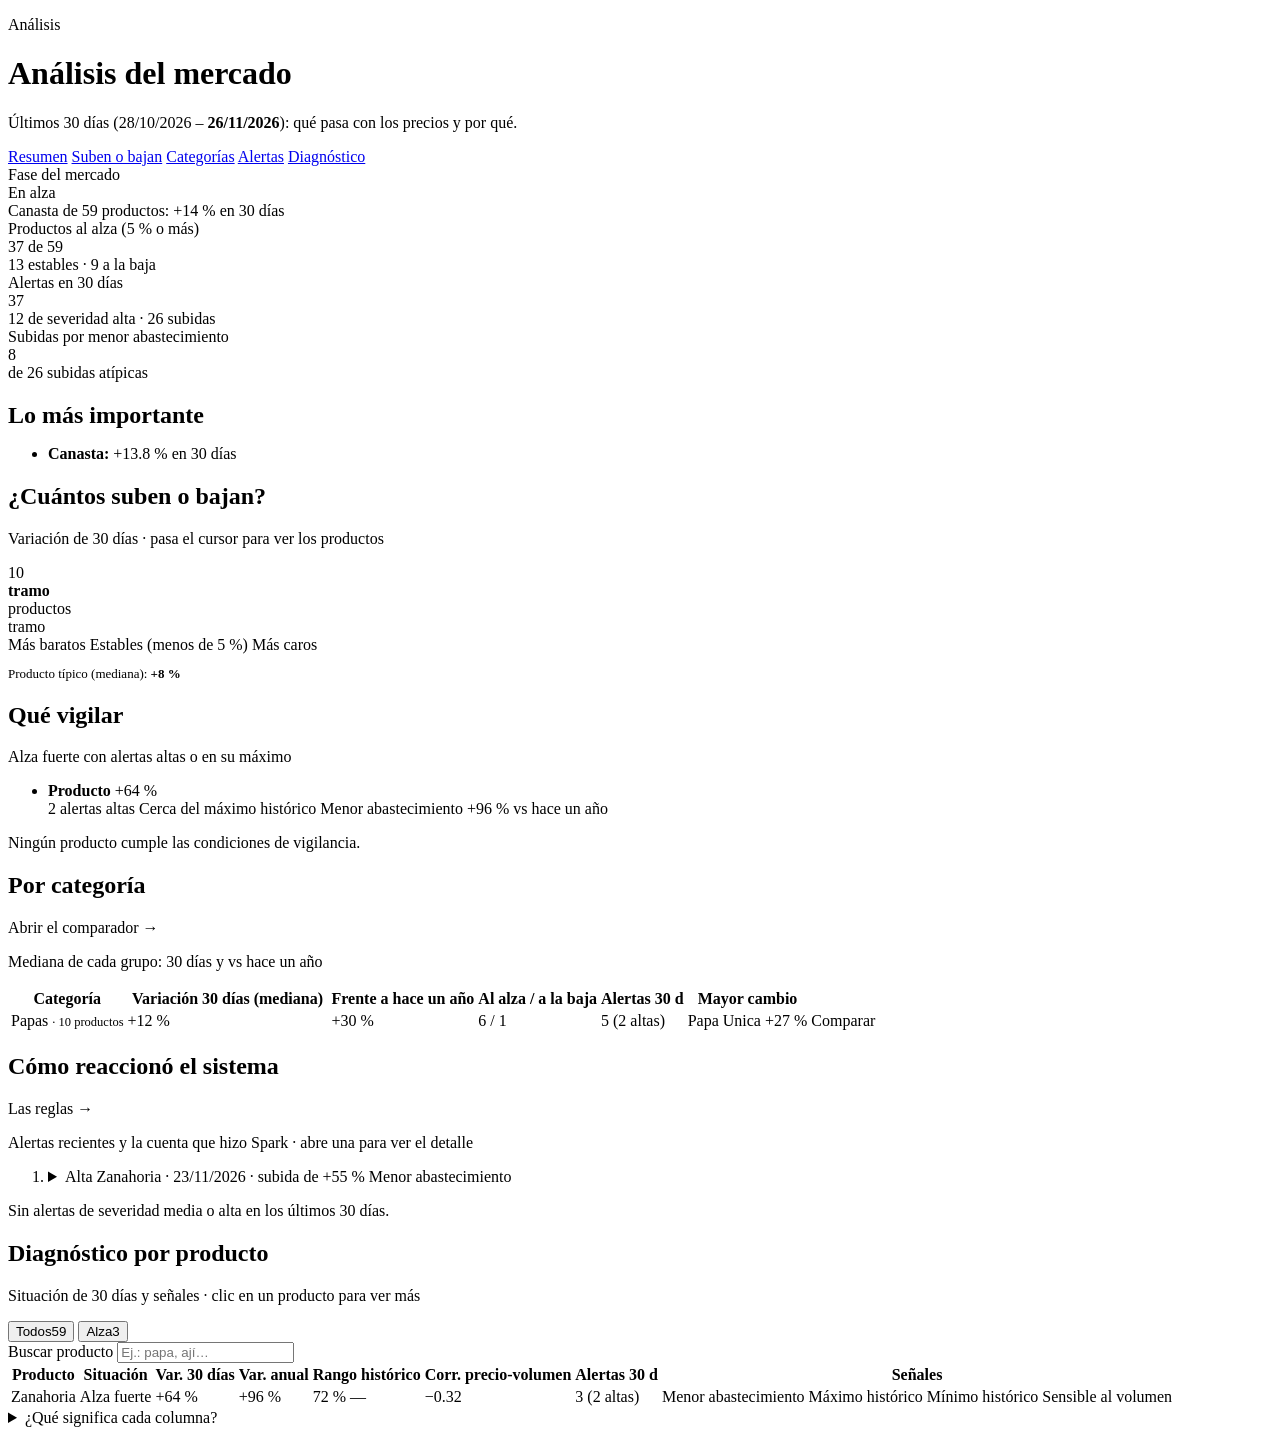
<file: smartprice-app/src/main/resources/templates/analysis/index.html>
<!DOCTYPE html>
<html lang="es" xmlns:th="http://www.thymeleaf.org">
<head th:replace="~{fragments/layout :: head('Análisis del mercado')}"></head>
<body>
<header th:replace="~{fragments/layout :: header}"></header>

<main id="main" th:with="a=${analysis}, p=${analysis.pulse()}">
    <div class="page-head">
        <p class="eyebrow">Análisis</p>
        <h1>Análisis del mercado</h1>
        <p class="lead">
            Últimos 30 días (<span th:text="${@fmt.date(a.windowStart())}">28/10/2026</span> –
            <strong th:text="${@fmt.date(a.asOf())}">26/11/2026</strong>): qué pasa con los precios y por qué.
        </p>
    </div>

    <div class="toc" aria-label="En esta página">
        <a href="#lectura">Resumen</a>
        <a href="#distribucion">Suben o bajan</a>
        <a href="#categorias">Categorías</a>
        <a href="#reaccion">Alertas</a>
        <a href="#diagnostico">Diagnóstico</a>
    </div>

    <!-- ===================== indicadores ===================== -->
    <section class="grid grid-4" aria-label="Resumen de los últimos 30 días">
        <div class="card stat">
            <div class="label">Fase del mercado</div>
            <div class="value" th:text="${p.phase().label()}">En alza</div>
            <div class="note">
                Canasta de <span th:text="${p.products()}">59</span> productos:
                <span class="delta" th:classappend="${@fmt.tone(p.basketChangePct())}"
                      th:text="${@fmt.pct(p.basketChangePct())}">+14 %</span> en 30 días
            </div>
        </div>
        <div class="card stat">
            <div class="label">Productos al alza (5 % o más)</div>
            <div class="value"><span th:text="${p.rising()}">37</span><small class="muted" style="font-size:16px"
                    th:text="' de ' + ${p.products()}"> de 59</small></div>
            <div class="note"><span th:text="${p.stable()}">13</span> estables ·
                <span th:text="${p.falling()}">9</span> a la baja</div>
        </div>
        <div class="card stat">
            <div class="label">Alertas en 30 días</div>
            <div class="value" th:text="${a.alertStats().total()}">37</div>
            <div class="note"><span th:text="${a.alertStats().high()}">12</span> de severidad alta ·
                <span th:text="${a.alertStats().spikes()}">26</span> subidas</div>
        </div>
        <div class="card stat">
            <div class="label">Subidas por menor abastecimiento</div>
            <div class="value" th:text="${a.supplyExplainedSpikes()}">8</div>
            <div class="note">de <span th:text="${a.alertStats().spikes()}">26</span> subidas atípicas</div>
        </div>
    </section>

    <!-- ===================== lo más importante (puntos clave "Tema: dato") ===================== -->
    <section id="lectura" class="card mt" aria-labelledby="t-lectura">
        <h2 id="t-lectura" style="margin-bottom:10px">Lo más importante</h2>
        <ul class="keypoints">
            <li th:each="par : ${a.narrative()}">
                <strong th:text="${#strings.substringBefore(par, ': ')} + ':'">Canasta:</strong>
                <span th:text="${#strings.substringAfter(par, ': ')}">+13.8 % en 30 días</span>
            </li>
        </ul>
    </section>

    <!-- ===================== distribución + vigilancia ===================== -->
    <section class="grid grid-2 mt">
        <div id="distribucion" class="card" th:if="${p.products() > 0}">
            <h2>¿Cuántos suben o bajan?</h2>
            <p class="sub">Variación de 30 días · pasa el cursor para ver los productos</p>
            <div class="dist" role="list">
                <div class="dist-col" role="listitem" tabindex="0" th:each="b : ${p.distribution()}"
                     th:with="h=${p.maxBucket() == 0 ? 0 : b.count() * 100.0 / p.maxBucket()}">
                    <span class="dist-count" th:text="${b.count()}">10</span>
                    <div class="dist-bar" th:classappend="${b.tone()}" th:style="'height:' + ${h} + '%'"></div>
                    <div class="tip">
                        <strong th:text="${b.label()} + ': ' + ${b.count()} + (${b.count() == 1} ? ' producto' : ' productos')">tramo</strong>
                        <div th:if="${b.count() > 0}"
                             th:text="${#strings.listJoin(b.products().size() > 12 ? b.products().subList(0, 12) : b.products(), ', ')} + (${b.products().size() > 12} ? ' y ' + ${b.products().size() - 12} + ' más' : '')">productos</div>
                    </div>
                </div>
            </div>
            <div class="dist-labels" aria-hidden="true">
                <span th:each="b : ${p.distribution()}" th:text="${b.label()}">tramo</span>
            </div>
            <div class="dist-legend">
                <span><i style="background:var(--div-down)"></i>Más baratos</span>
                <span><i style="background:var(--axis)"></i>Estables (menos de 5 %)</span>
                <span><i style="background:var(--div-up)"></i>Más caros</span>
            </div>
            <p class="muted" style="font-size:13px;margin:12px 0 0">
                Producto típico (mediana): <strong th:text="${@fmt.pct(p.medianChangePct())}">+8 %</strong>
            </p>
        </div>

        <div class="card">
            <h2>Qué vigilar</h2>
            <p class="sub">Alza fuerte con alertas altas o en su máximo</p>
            <ul class="watch" th:unless="${a.watchList().isEmpty()}">
                <li th:each="d : ${a.watchList()}">
                    <div class="row">
                        <a th:href="@{/product(name=${d.productName()})}" th:text="${d.productName()}"><strong>Producto</strong></a>
                        <span class="delta" th:classappend="${@fmt.tone(d.summary().varPct30d())}"
                              th:text="${@fmt.pct(d.summary().varPct30d())}">+64 %</span>
                    </div>
                    <div class="flags">
                        <span class="tag" th:if="${d.highAlerts() > 0}"
                              th:text="${d.highAlerts()} + (${d.highAlerts() == 1} ? ' alerta alta' : ' alertas altas')">2 alertas altas</span>
                        <span class="tag" th:if="${d.nearHistoricalHigh()}">Cerca del máximo histórico</span>
                        <span class="tag supply" th:if="${d.supplyExplained()}">Menor abastecimiento</span>
                        <span class="tag" th:if="${d.muchHigherThanLastYear()}"
                              th:text="${@fmt.pct(d.summary().varPctYoy())} + ' vs hace un año'">+96 % vs hace un año</span>
                    </div>
                </li>
            </ul>
            <p class="muted" th:if="${a.watchList().isEmpty()}">Ningún producto cumple las condiciones de vigilancia.</p>
        </div>
    </section>

    <!-- ===================== comparación por categoría ===================== -->
    <section id="categorias" class="card mt" aria-labelledby="t-cat" th:unless="${a.categories().isEmpty()}">
        <div class="section-title">
            <h2 id="t-cat">Por categoría</h2>
            <a th:href="@{/compare}">Abrir el comparador →</a>
        </div>
        <p class="sub">Mediana de cada grupo: 30 días y vs hace un año</p>
        <div class="table-wrap">
            <table>
                <thead>
                <tr>
                    <th>Categoría</th>
                    <th style="min-width:200px">Variación 30 días (mediana)</th>
                    <th class="num">Frente a hace un año</th>
                    <th class="num">Al alza / a la baja</th>
                    <th class="num">Alertas 30 d</th>
                    <th class="opt">Mayor cambio</th>
                    <th class="opt"></th>
                </tr>
                </thead>
                <tbody>
                <tr th:each="c : ${a.categories()}">
                    <td><a th:href="@{/products(category=${c.category().key()})}" th:text="${c.category().label()}">Papas</a>
                        <span class="muted" style="font-size:12.5px" th:text="' · ' + ${c.products()} + (${c.products() == 1} ? ' producto' : ' productos')"> · 10 productos</span></td>
                    <td>
                        <div class="catbar" th:if="${c.medianVar30() != null}">
                            <span class="track" aria-hidden="true"><span class="fill"
                                  th:classappend="${c.medianVar30() >= 0} ? 'up' : 'down'"
                                  th:style="'width:' + ${a.barWidth(c)} + '%'"></span></span>
                            <span class="delta" th:classappend="${@fmt.tone(c.medianVar30())}" th:text="${@fmt.pct(c.medianVar30())}">+12 %</span>
                        </div>
                    </td>
                    <td class="num"><span class="delta" th:classappend="${@fmt.tone(c.medianYoy())}" th:text="${@fmt.pct(c.medianYoy())}">+30 %</span></td>
                    <td class="num"><span th:text="${c.rising()}">6</span> / <span th:text="${c.falling()}">1</span></td>
                    <td class="num">
                        <span th:text="${c.alerts()}">5</span>
                        <span class="muted" th:if="${c.highAlerts() > 0}" th:text="'(' + ${c.highAlerts()} + ' altas)'">(2 altas)</span>
                    </td>
                    <td>
                        <th:block th:if="${c.topMover() != null}">
                            <a th:href="@{/product(name=${c.topMover()})}" th:text="${c.topMover()}">Papa Unica</a>
                            <span class="delta" th:classappend="${@fmt.tone(c.topMoverVar30())}" th:text="${@fmt.pct(c.topMoverVar30())}">+27 %</span>
                        </th:block>
                    </td>
                    <td><a class="button-secondary" th:href="@{/compare(preset=${'cat-' + c.category().key()})}">Comparar</a></td>
                </tr>
                </tbody>
            </table>
        </div>
    </section>

    <!-- ===================== reacción del sistema ===================== -->
    <section id="reaccion" class="card mt" aria-labelledby="t-reaccion">
        <div class="section-title">
            <h2 id="t-reaccion">Cómo reaccionó el sistema</h2>
            <a th:href="@{/system}">Las reglas →</a>
        </div>
        <p class="sub">Alertas recientes y la cuenta que hizo Spark · abre una para ver el detalle</p>
        <ol class="reactions" th:unless="${a.reactions().isEmpty()}">
            <li class="reaction" th:each="r, it : ${a.reactions()}">
                <span class="node" th:classappend="${r.alert().severity()}" aria-hidden="true"></span>
                <details>
                    <summary>
                        <span class="sev" th:classappend="'sev-' + ${r.alert().severity()}"
                              th:text="${r.alert().severity().name() == 'HIGH' ? 'Alta' : (r.alert().severity().name() == 'MEDIUM' ? 'Media' : 'Baja')}">Alta</span>
                        <span class="r-title" th:text="${r.title()}">Zanahoria · 23/11/2026 · subida de +55 %</span>
                        <span class="tag supply" th:if="${r.alert().isExplainedBySupplyDrop()}">Menor abastecimiento</span>
                    </summary>
                    <ol class="steps">
                        <li th:each="s : ${r.steps()}" th:text="${s}">paso</li>
                    </ol>
                    <p class="conclusion" th:text="${r.conclusion()}">Reacción del sistema</p>
                </details>
            </li>
        </ol>
        <p class="muted" th:if="${a.reactions().isEmpty()}">Sin alertas de severidad media o alta en los últimos 30 días.</p>
    </section>

    <!-- ===================== diagnóstico ===================== -->
    <section id="diagnostico" class="card mt" aria-labelledby="t-diag">
        <h2 id="t-diag">Diagnóstico por producto</h2>
        <p class="sub">Situación de 30 días y señales · clic en un producto para ver más</p>

        <div class="filters" style="justify-content:space-between">
            <div class="chips" role="group" aria-label="Filtrar por situación" id="sit-filter">
                <button type="button" class="chip" data-sit="" aria-pressed="true">Todos<span class="n" th:text="${p.products()}">59</span></button>
                <button type="button" class="chip" th:each="s : ${situations}" th:attr="data-sit=${s.name()}" aria-pressed="false">
                    <span th:text="${s.label()}">Alza</span><span class="n"
                        th:text="${s.name() == 'STRONG_RISE' ? p.strongRise() : (s.name() == 'RISE' ? p.rise() : (s.name() == 'STABLE' ? p.stable() : (s.name() == 'FALL' ? p.fall() : p.strongFall())))}">3</span>
                </button>
            </div>
            <label>Buscar producto
                <input type="search" id="diag-search" placeholder="Ej.: papa, ají…" autocomplete="off">
            </label>
        </div>

        <div class="table-wrap">
            <table class="diag-table" id="diag-table">
                <thead>
                <tr>
                    <th>Producto</th>
                    <th>Situación</th>
                    <th class="num">Var. 30 días</th>
                    <th class="num">Var. anual</th>
                    <th>Rango histórico</th>
                    <th class="num opt">Corr. precio-volumen</th>
                    <th class="num">Alertas 30 d</th>
                    <th>Señales</th>
                </tr>
                </thead>
                <tbody>
                <tr th:each="d : ${a.diagnoses()}" th:data-sit="${d.situation().name()}"
                    th:data-name="${#strings.toLowerCase(d.productName())}">
                    <td><a th:href="@{/product(name=${d.productName()})}" th:text="${d.productName()}">Zanahoria</a></td>
                    <td><span class="sit" th:classappend="'tone-' + ${d.situation().tone()}" th:text="${d.situation().label()}">Alza fuerte</span></td>
                    <td class="num"><span class="delta" th:classappend="${@fmt.tone(d.summary().varPct30d())}"
                                          th:text="${@fmt.pct(d.summary().varPct30d())}">+64 %</span></td>
                    <td class="num"><span class="delta" th:classappend="${@fmt.tone(d.summary().varPctYoy())}"
                                          th:text="${@fmt.pct(d.summary().varPctYoy())}">+96 %</span></td>
                    <td style="white-space:nowrap">
                        <th:block th:if="${d.summary().positionInHistoricalRange() != null}">
                            <span class="mini-range" aria-hidden="true"><i th:style="'left:' + ${d.summary().positionInHistoricalRange() * 100} + '%'"></i></span>
                            <span class="mini-range-label" th:text="${@fmt.num(d.summary().positionInHistoricalRange() * 100, 0)} + ' %'">72 %</span>
                        </th:block>
                        <span class="muted" th:unless="${d.summary().positionInHistoricalRange() != null}">—</span>
                    </td>
                    <td class="num" th:text="${@fmt.num(d.summary().corrPriceVolume(), 2)}">−0.32</td>
                    <td class="num">
                        <span th:text="${d.alerts().size()}">3</span>
                        <span class="muted" th:if="${d.highAlerts() > 0}" th:text="'(' + ${d.highAlerts()} + ' altas)'">(2 altas)</span>
                    </td>
                    <td class="cell-wide">
                        <div class="flags" style="margin:0">
                            <span class="tag supply" th:if="${d.supplyExplained()}">Menor abastecimiento</span>
                            <span class="tag" th:if="${d.nearHistoricalHigh()}">Máximo histórico</span>
                            <span class="tag" th:if="${d.nearHistoricalLow()}">Mínimo histórico</span>
                            <span class="tag" th:if="${d.supplySensitive() and !d.supplyExplained()}">Sensible al volumen</span>
                        </div>
                    </td>
                </tr>
                </tbody>
            </table>
        </div>
        <p class="muted" id="diag-empty" hidden>Ningún producto coincide con el filtro.</p>
        <details class="more">
            <summary>¿Qué significa cada columna?</summary>
            <ul class="help-list">
                <li><b>Rango histórico:</b> 0 % = precio mínimo desde 2024, 100 % = máximo.</li>
                <li><b>Corr. precio-volumen:</b> negativa = si entra menos producto, sube.</li>
                <li th:each="n : ${a.qualityNotes()}"><b>Calidad de datos:</b> <span th:text="${n}">nota</span></li>
            </ul>
        </details>
    </section>
</main>

<footer th:replace="~{fragments/layout :: footer}"></footer>
<script>
    // Filtro del diagnóstico por situación y por nombre (sin recargar la página).
    (function () {
        var chips = document.querySelectorAll("#sit-filter .chip");
        var input = document.getElementById("diag-search");
        var rows = document.querySelectorAll("#diag-table tbody tr");
        var empty = document.getElementById("diag-empty");
        var current = "";

        function norm(s) { return s.normalize("NFD").replace(/[̀-ͯ]/g, "").toLowerCase(); }

        function apply() {
            var q = norm(input.value.trim());
            var shown = 0;
            rows.forEach(function (r) {
                var ok = (!current || r.dataset.sit === current) && norm(r.dataset.name).indexOf(q) !== -1;
                r.hidden = !ok;
                if (ok) shown++;
            });
            empty.hidden = shown !== 0;
        }

        chips.forEach(function (c) {
            c.addEventListener("click", function () {
                current = c.dataset.sit;
                chips.forEach(function (x) { x.setAttribute("aria-pressed", x === c ? "true" : "false"); });
                apply();
            });
        });
        input.addEventListener("input", apply);
    })();
</script>
</body>
</html>
</file>
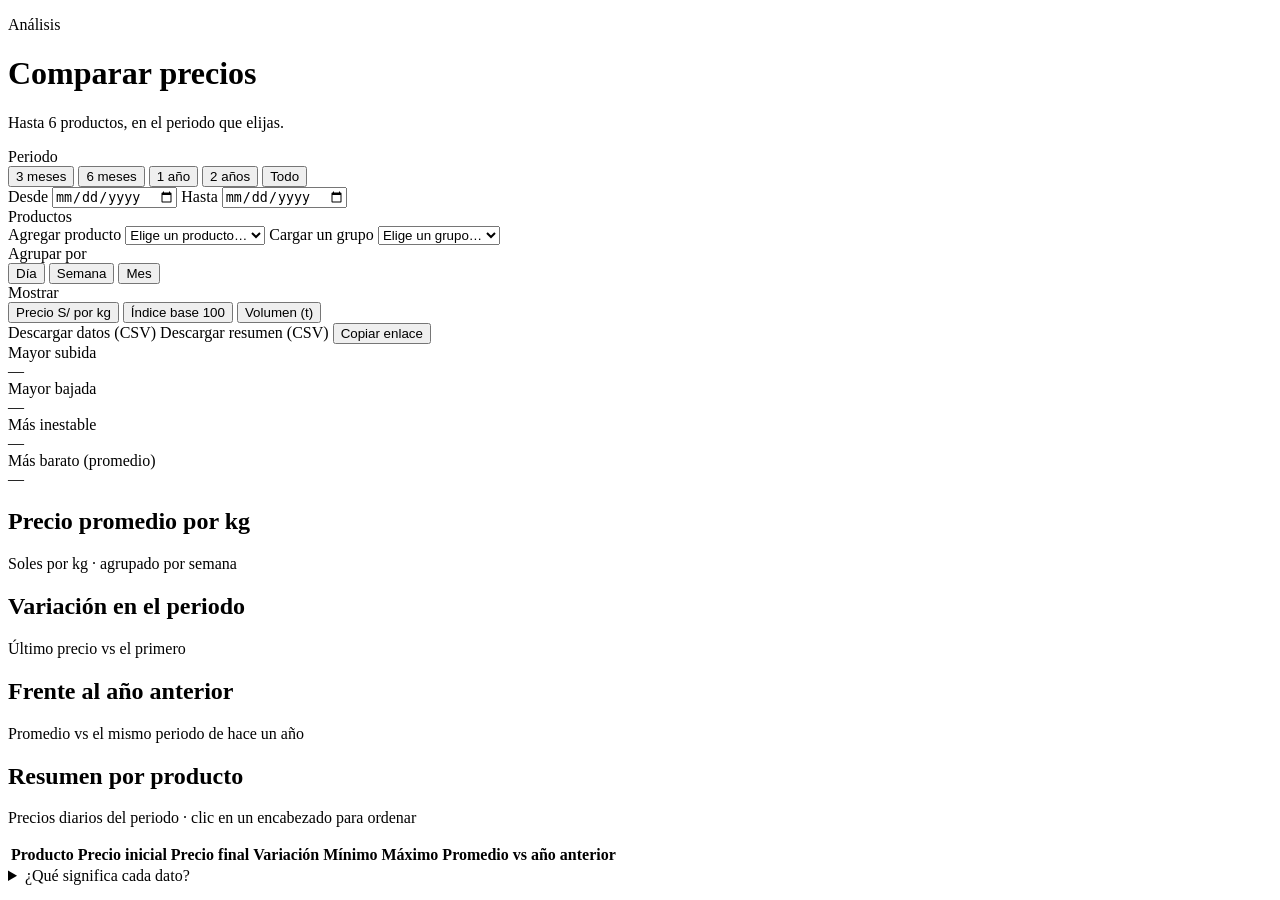
<file: smartprice-app/src/main/resources/templates/compare/index.html>
<!DOCTYPE html>
<html lang="es" xmlns:th="http://www.thymeleaf.org">
<head th:replace="~{fragments/layout :: head('Comparar precios')}"></head>
<body>
<header th:replace="~{fragments/layout :: header}"></header>

<main id="main">
    <div class="page-head">
        <p class="eyebrow">Análisis</p>
        <h1>Comparar precios</h1>
        <p class="lead">Hasta <span th:text="${maxProducts}">6</span> productos, en el periodo que elijas.</p>
    </div>

    <!-- ===================== filtros (una sola zona, arriba de todo lo que afectan) ===================== -->
    <section class="card cmp-controls" id="cmp-root" aria-label="Filtros de la comparación"
             th:data-first="${firstDate}" th:data-last="${lastDate}" th:data-max="${maxProducts}"
             th:data-default="${#strings.listJoin(defaultProducts, '|')}">
        <div class="cmp-row">
            <div class="cmp-field">
                <span class="cmp-label" id="lbl-period">Periodo</span>
                <div class="segmented" role="group" aria-labelledby="lbl-period" id="period-presets">
                    <button type="button" data-days="90">3 meses</button>
                    <button type="button" data-days="180">6 meses</button>
                    <button type="button" data-days="365">1 año</button>
                    <button type="button" data-days="730">2 años</button>
                    <button type="button" data-days="0">Todo</button>
                </div>
            </div>
            <label class="cmp-field">Desde
                <input type="date" id="f-from" th:min="${firstDate}" th:max="${lastDate}">
            </label>
            <label class="cmp-field">Hasta
                <input type="date" id="f-to" th:min="${firstDate}" th:max="${lastDate}">
            </label>
        </div>

        <div class="cmp-row">
            <div class="cmp-field cmp-grow">
                <span class="cmp-label" id="lbl-products">Productos</span>
                <div class="cmp-chips" id="chips" role="list" aria-labelledby="lbl-products"></div>
            </div>
        </div>

        <div class="cmp-row">
            <label class="cmp-field">Agregar producto
                <select id="f-add">
                    <option value="">Elige un producto…</option>
                    <optgroup th:each="g : ${byCategory}" th:label="${g.key}">
                        <option th:each="p : ${g.value}" th:value="${p.name()}"
                                th:text="${p.name()} + ' · ' + ${@fmt.soles(p.lastPrice())}">Zanahoria</option>
                    </optgroup>
                </select>
            </label>
            <label class="cmp-field">Cargar un grupo
                <select id="f-preset">
                    <option value="">Elige un grupo…</option>
                    <option th:each="p : ${presets}" th:value="${p.key()}" th:text="${p.label()}"
                            th:data-products="${#strings.listJoin(p.products(), '|')}" th:title="${p.hint()}">Canasta básica</option>
                </select>
            </label>
            <div class="cmp-field">
                <span class="cmp-label" id="lbl-group">Agrupar por</span>
                <div class="segmented" role="group" aria-labelledby="lbl-group" id="group-buttons">
                    <button type="button" data-group="DAY">Día</button>
                    <button type="button" data-group="WEEK" aria-pressed="true">Semana</button>
                    <button type="button" data-group="MONTH">Mes</button>
                </div>
            </div>
            <div class="cmp-field">
                <span class="cmp-label" id="lbl-measure">Mostrar</span>
                <div class="segmented" role="group" aria-labelledby="lbl-measure" id="measure-buttons">
                    <button type="button" data-measure="price" aria-pressed="true">Precio S/ por kg</button>
                    <button type="button" data-measure="index">Índice base 100</button>
                    <button type="button" data-measure="volume">Volumen (t)</button>
                </div>
            </div>
        </div>

        <div class="cmp-actions">
            <a class="button-secondary" id="dl-points" th:href="@{/api/compare.csv}" download>Descargar datos (CSV)</a>
            <a class="button-secondary" id="dl-stats" th:href="@{/api/compare.csv}" download>Descargar resumen (CSV)</a>
            <button type="button" class="button-secondary" id="copy-link">Copiar enlace</button>
            <span class="muted" id="cmp-status" aria-live="polite"></span>
        </div>
    </section>

    <div id="cmp-results" class="cmp-results">
        <div class="notice error" id="cmp-error" hidden></div>

        <!-- ===================== indicadores ===================== -->
        <section class="grid grid-4 mt" aria-label="Resumen de la comparación">
            <div class="card stat"><div class="label">Mayor subida</div><div class="value" id="k-rise">—</div><div class="note" id="k-rise-n"></div></div>
            <div class="card stat"><div class="label">Mayor bajada</div><div class="value" id="k-fall">—</div><div class="note" id="k-fall-n"></div></div>
            <div class="card stat"><div class="label">Más inestable</div><div class="value" id="k-vol">—</div><div class="note" id="k-vol-n"></div></div>
            <div class="card stat"><div class="label">Más barato (promedio)</div><div class="value" id="k-cheap">—</div><div class="note" id="k-cheap-n"></div></div>
        </section>

        <!-- ===================== gráfico principal ===================== -->
        <section class="card mt" aria-labelledby="t-main">
            <div class="chart-title">
                <div>
                    <h2 id="t-main">Precio promedio por kg</h2>
                    <p class="sub" id="main-sub">Soles por kg · agrupado por semana</p>
                </div>
            </div>
            <p class="notice hint" id="main-hint" hidden></p>
            <div id="chart-main" class="chart chart-compare" role="img" aria-label="Evolución de los productos comparados"></div>
        </section>

        <!-- ===================== comparaciones ===================== -->
        <section class="grid grid-2 mt">
            <div class="card">
                <h2>Variación en el periodo</h2>
                <p class="sub">Último precio vs el primero</p>
                <div id="chart-rank" class="chart chart-rank" role="img" aria-label="Variación de cada producto en el periodo"></div>
            </div>
            <div class="card">
                <h2>Frente al año anterior</h2>
                <p class="sub">Promedio vs el mismo periodo de hace un año</p>
                <div id="chart-yoy" class="chart chart-rank" role="img" aria-label="Variación frente al año anterior"></div>
            </div>
        </section>

        <!-- ===================== tabla ===================== -->
        <section class="card mt" aria-labelledby="t-table">
            <h2 id="t-table">Resumen por producto</h2>
            <p class="sub">Precios diarios del periodo · clic en un encabezado para ordenar</p>
            <div class="table-wrap">
                <table id="stats-table" class="sortable">
                    <thead>
                    <tr>
                        <th data-key="product">Producto</th>
                        <th class="num" data-key="firstPrice">Precio inicial</th>
                        <th class="num" data-key="lastPrice">Precio final</th>
                        <th class="num" data-key="changePct">Variación</th>
                        <th class="num" data-key="minPrice">Mínimo</th>
                        <th class="num" data-key="maxPrice">Máximo</th>
                        <th class="num" data-key="avgPrice">Promedio</th>
                        <th class="num" data-key="vsPrevYearPct">vs año anterior</th>
                    </tr>
                    </thead>
                    <tbody></tbody>
                </table>
            </div>
            <details class="more">
                <summary>¿Qué significa cada dato?</summary>
                <ul class="help-list">
                    <li><b>Índice base 100:</b> todos parten en 100; 150 = 50 % más caro.</li>
                    <li><b>Variación:</b> último precio vs el primero del periodo.</li>
                    <li><b>vs año anterior:</b> promedio vs el mismo periodo de hace un año.</li>
                    <li><b>Más inestable:</b> mayor variación típica de un día a otro.</li>
                    <li>Volatilidad, volumen y correlación: en <b>Descargar resumen (CSV)</b>.</li>
                </ul>
            </details>
        </section>
    </div>
</main>

<footer th:replace="~{fragments/layout :: footer}"></footer>
<script th:src="@{/js/vendor/echarts-5.6.0.min.js}"></script>
<script th:src="@{/js/compare.js}"></script>
<script th:inline="javascript">
    SmartPriceCompare.init({
        api: /*[[@{/api/compare}]]*/ "/api/compare",
        csv: /*[[@{/api/compare.csv}]]*/ "/api/compare.csv",
        product: /*[[@{/product}]]*/ "/product"
    });
</script>
</body>
</html>
</file>
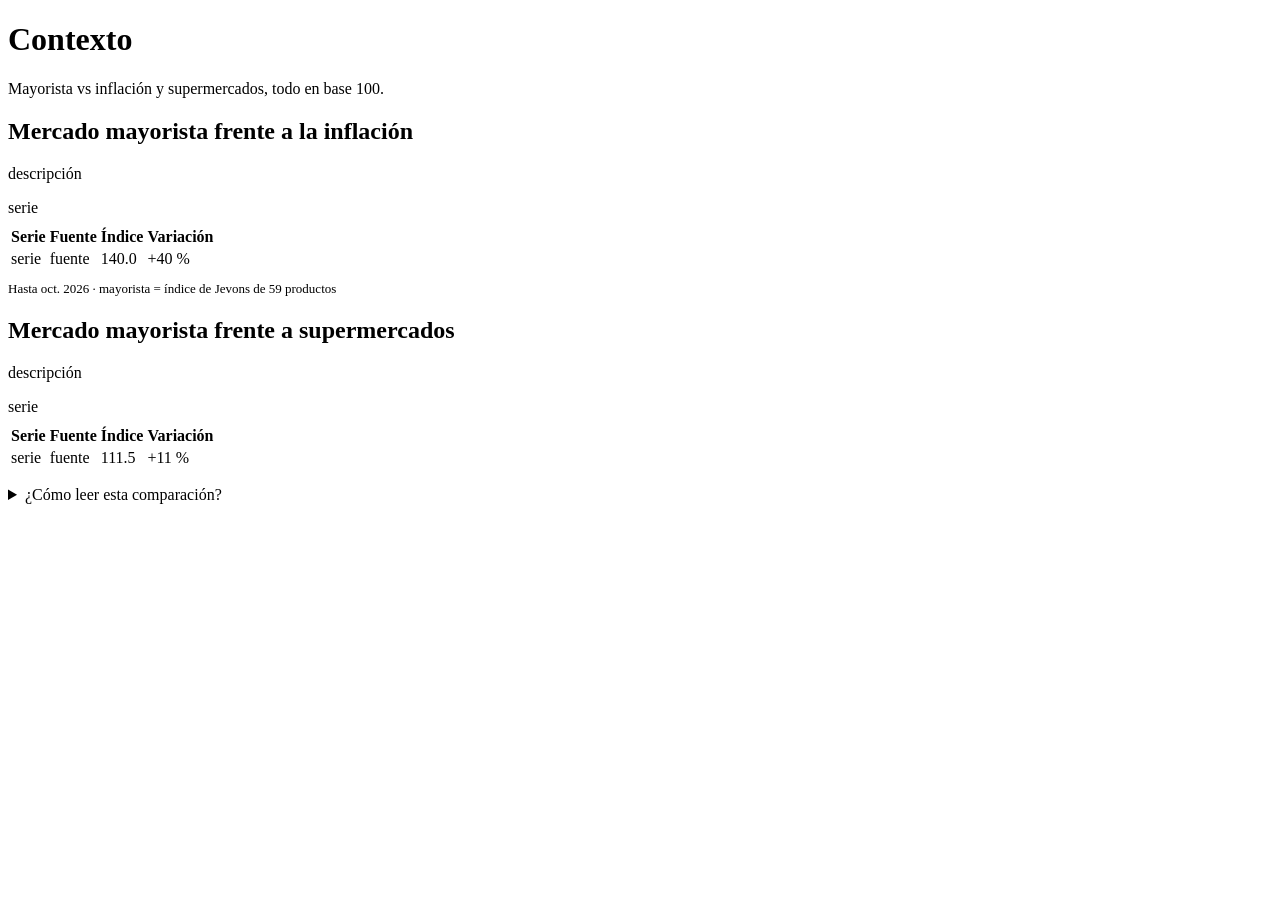
<file: smartprice-app/src/main/resources/templates/context/index.html>
<!DOCTYPE html>
<html lang="es" xmlns:th="http://www.thymeleaf.org">
<head th:replace="~{fragments/layout :: head('Contexto')}"></head>
<body>
<header th:replace="~{fragments/layout :: header}"></header>

<main id="main">
    <div class="page-head">
        <h1>Contexto</h1>
        <p>Mayorista vs inflación y supermercados, todo en base 100.</p>
    </div>

    <!-- ===================== Mayorista vs IPC ===================== -->
    <section class="card" aria-label="Mercado mayorista frente a la inflación">
        <h2 th:text="${inflation.title()}">Mercado mayorista frente a la inflación</h2>
        <p class="sub" th:text="${inflation.description()}">descripción</p>
        <div class="legend" aria-hidden="true">
            <span th:each="r, it : ${inflationRows}"><i th:classappend="'swatch-' + ${it.count}"></i><span th:text="${r.label()}">serie</span></span>
        </div>
        <div id="chart-inflation" class="chart chart-context" role="img"
             aria-label="Índices mensuales del mercado mayorista y del IPC de Lima, base enero 2024 igual a 100"></div>

        <div class="table-wrap" style="margin-top:8px">
            <table>
                <thead>
                <tr>
                    <th>Serie</th>
                    <th>Fuente</th>
                    <th class="num" th:text="'Índice en ' + ${@fmt.monthYear(inflation.commonEnd())}">Índice</th>
                    <th class="num" th:text="'Variación desde ' + ${@fmt.monthYear(inflation.base())}">Variación</th>
                </tr>
                </thead>
                <tbody>
                <tr th:each="r, it : ${inflationRows}">
                    <td><span class="series-key" th:classappend="'swatch-' + ${it.count}"></span><span th:text="${r.label()}">serie</span></td>
                    <td class="muted" th:text="${r.source()}">fuente</td>
                    <td class="num" th:text="${@fmt.num(r.lastValue(), 1)}">140.0</td>
                    <td class="num"><span class="delta" th:classappend="${@fmt.tone(r.changePct())}"
                                          th:text="${@fmt.pct(r.changePct())}">+40 %</span></td>
                </tr>
                </tbody>
            </table>
        </div>
        <p class="muted" style="font-size:13px;margin:10px 0 0">
            Hasta <span th:text="${@fmt.monthYear(inflation.commonEnd())}">oct. 2026</span> · mayorista = índice de Jevons de 59 productos
        </p>
    </section>

    <!-- ===================== Mayorista vs supermercados ===================== -->
    <section class="card" style="margin-top:16px" aria-label="Mercado mayorista frente a supermercados">
        <h2 th:text="${supermarkets.title()}">Mercado mayorista frente a supermercados</h2>
        <p class="sub" th:text="${supermarkets.description()}">descripción</p>
        <div class="legend" aria-hidden="true">
            <span th:each="r, it : ${supermarketRows}"><i th:classappend="'swatch-' + ${it.count}"></i><span th:text="${r.label()}">serie</span></span>
        </div>
        <div id="chart-supermarkets" class="chart chart-context" role="img"
             aria-label="Índices diarios del mercado mayorista y de supermercados, base 10 de febrero de 2026 igual a 100"></div>

        <div class="table-wrap" style="margin-top:8px">
            <table>
                <thead>
                <tr>
                    <th>Serie</th>
                    <th>Fuente</th>
                    <th class="num" th:text="'Índice al ' + ${@fmt.date(supermarkets.commonEnd())}">Índice</th>
                    <th class="num" th:text="'Variación desde ' + ${@fmt.date(supermarkets.base())}">Variación</th>
                </tr>
                </thead>
                <tbody>
                <tr th:each="r, it : ${supermarketRows}">
                    <td><span class="series-key" th:classappend="'swatch-' + ${it.count}"></span><span th:text="${r.label()}">serie</span></td>
                    <td class="muted" th:text="${r.source()}">fuente</td>
                    <td class="num" th:text="${@fmt.num(r.lastValue(), 1)}">111.5</td>
                    <td class="num"><span class="delta" th:classappend="${@fmt.tone(r.changePct())}"
                                          th:text="${@fmt.pct(r.changePct())}">+11 %</span></td>
                </tr>
                </tbody>
            </table>
        </div>
    </section>

    <section class="card more-card" style="margin-top:16px">
        <details class="more">
            <summary>¿Cómo leer esta comparación?</summary>
            <ul class="help-list">
                <li><strong>Mayorista:</strong> 59 productos frescos; reacciona rápido a la oferta.</li>
                <li><strong>IPC:</strong> toda la canasta del consumidor de Lima (INEI).</li>
                <li><strong>Supermercados:</strong> Plaza Vea, Metro y Wong (Qhawarina); reaccionan más lento.</li>
                <li>No es la misma canasta: compara <em>tendencias</em>, no niveles de precio.</li>
            </ul>
        </details>
    </section>
</main>

<footer th:replace="~{fragments/layout :: footer}"></footer>
<script th:src="@{/js/vendor/echarts-5.6.0.min.js}"></script>
<script th:src="@{/js/context-charts.js}"></script>
<script th:inline="javascript">
    var inflationUrl = /*[[@{/api/context/inflation}]]*/ "/api/context/inflation";
    var supermarketsUrl = /*[[@{/api/context/supermarkets}]]*/ "/api/context/supermarkets";
    SmartPriceContext.init("chart-inflation", inflationUrl, "month");
    SmartPriceContext.init("chart-supermarkets", supermarketsUrl, "day");
</script>
</body>
</html>
</file>
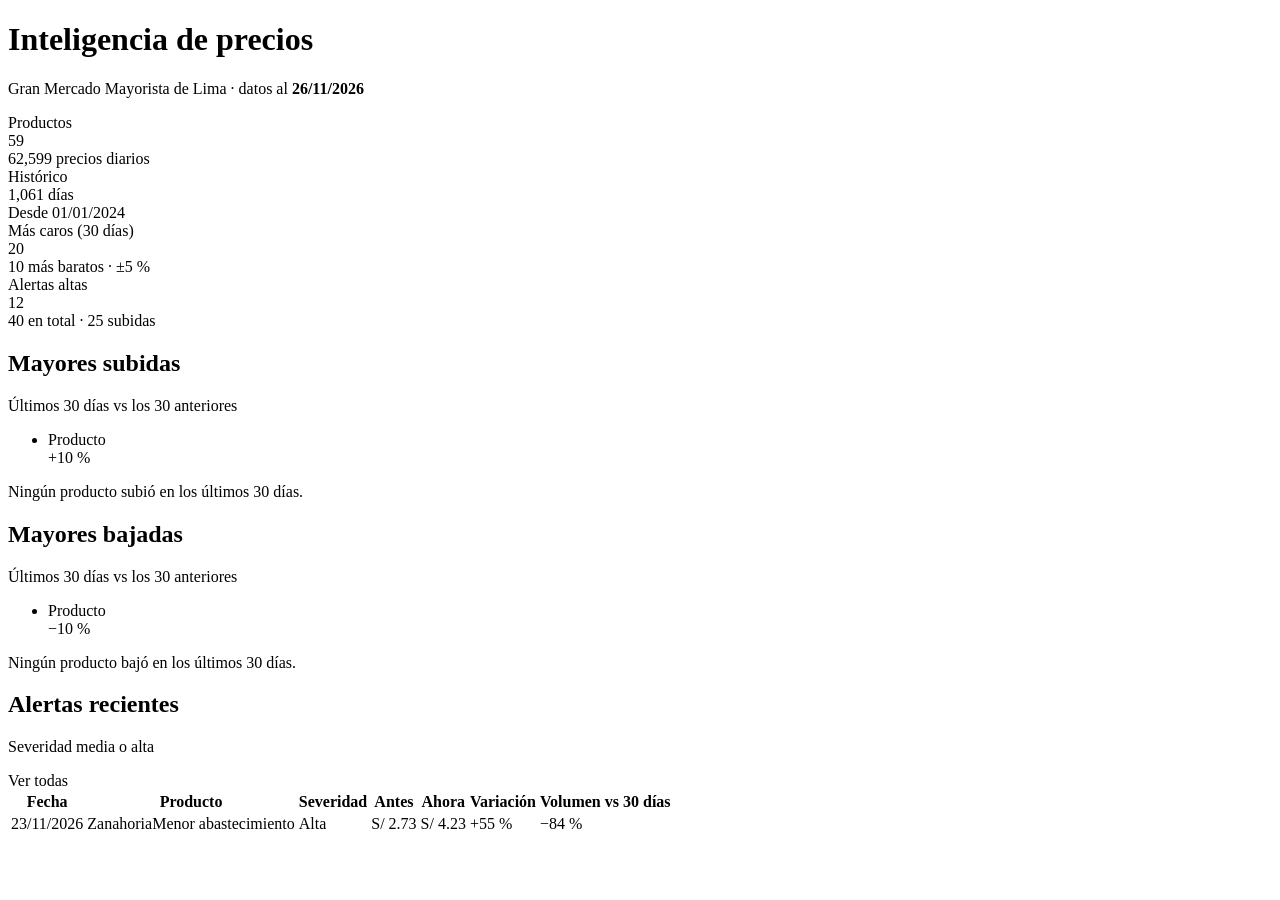
<file: smartprice-app/src/main/resources/templates/dashboard/index.html>
<!DOCTYPE html>
<html lang="es" xmlns:th="http://www.thymeleaf.org">
<head th:replace="~{fragments/layout :: head('Dashboard')}"></head>
<body>
<header th:replace="~{fragments/layout :: header}"></header>

<main id="main">
    <div class="page-head">
        <h1>Inteligencia de precios</h1>
        <p>
            Gran Mercado Mayorista de Lima · datos al
            <strong th:text="${@fmt.date(coverage.lastDate())}">26/11/2026</strong>
        </p>
    </div>

    <section class="grid grid-4" aria-label="Resumen">
        <div class="card stat">
            <div class="label">Productos</div>
            <div class="value" th:text="${productCount}">59</div>
            <div class="note">
                <span th:text="${@fmt.num(coverage.totalRows())}">62,599</span> precios diarios
            </div>
        </div>
        <div class="card stat">
            <div class="label">Histórico</div>
            <div class="value" th:text="${@fmt.num(coverage.days())} + ' días'">1,061 días</div>
            <div class="note" th:text="'Desde ' + ${@fmt.date(coverage.firstDate())}">Desde 01/01/2024</div>
        </div>
        <div class="card stat">
            <div class="label">Más caros (30 días)</div>
            <div class="value" th:text="${risingCount}">20</div>
            <div class="note">
                <span th:text="${fallingCount}">10</span> más baratos · ±5 %
            </div>
        </div>
        <div class="card stat">
            <div class="label" th:text="'Alertas altas (' + ${alertWindowDays} + ' días)'">Alertas altas</div>
            <div class="value" th:text="${alertStats.high()}">12</div>
            <div class="note">
                <span th:text="${alertStats.total()}">40</span> en total ·
                <span th:text="${alertStats.spikes()}">25</span> subidas
            </div>
        </div>
    </section>

    <section class="grid grid-2" style="margin-top:16px" aria-label="Variaciones de 30 días">
        <div class="card">
            <h2>Mayores subidas</h2>
            <p class="sub">Últimos 30 días vs los 30 anteriores</p>
            <ul class="movers" th:with="maxUp=${risers.isEmpty() ? 1 : risers[0].varPct30d()}">
                <li th:each="s : ${risers}">
                    <a class="name" th:href="@{/product(name=${s.productName()})}" th:title="${s.productName()}" th:text="${s.productName()}">Producto</a>
                    <div class="track" aria-hidden="true">
                        <div class="fill up" th:style="'width:' + ${s.varPct30d() / maxUp * 100} + '%'"></div>
                    </div>
                    <span class="delta" th:classappend="${@fmt.tone(s.varPct30d())}"
                          th:text="${@fmt.pct(s.varPct30d())}">+10 %</span>
                </li>
            </ul>
            <p class="muted" th:if="${risers.isEmpty()}">Ningún producto subió en los últimos 30 días.</p>
        </div>
        <div class="card">
            <h2>Mayores bajadas</h2>
            <p class="sub">Últimos 30 días vs los 30 anteriores</p>
            <ul class="movers" th:with="maxDown=${fallers.isEmpty() ? -1 : fallers[0].varPct30d()}">
                <li th:each="s : ${fallers}">
                    <a class="name" th:href="@{/product(name=${s.productName()})}" th:title="${s.productName()}" th:text="${s.productName()}">Producto</a>
                    <div class="track" aria-hidden="true">
                        <div class="fill down" th:style="'width:' + ${s.varPct30d() / maxDown * 100} + '%'"></div>
                    </div>
                    <span class="delta" th:classappend="${@fmt.tone(s.varPct30d())}"
                          th:text="${@fmt.pct(s.varPct30d())}">−10 %</span>
                </li>
            </ul>
            <p class="muted" th:if="${fallers.isEmpty()}">Ningún producto bajó en los últimos 30 días.</p>
        </div>
    </section>

    <section class="card" style="margin-top:16px" aria-label="Alertas recientes">
        <div class="chart-title">
            <div>
                <h2>Alertas recientes</h2>
                <p class="sub">Severidad media o alta</p>
            </div>
            <a th:href="@{/alerts}">Ver todas</a>
        </div>
        <div class="table-wrap">
            <table>
                <thead>
                <tr>
                    <th>Fecha</th>
                    <th>Producto</th>
                    <th>Severidad</th>
                    <th class="num">Antes</th>
                    <th class="num">Ahora</th>
                    <th class="num">Variación</th>
                    <th class="num">Volumen vs 30 días</th>
                </tr>
                </thead>
                <tbody>
                <tr th:each="a : ${recentAlerts}">
                    <td th:text="${@fmt.date(a.observedAt())}">23/11/2026</td>
                    <td class="product-cell"><a th:href="@{/product(name=${a.productName()})}" th:text="${a.productName()}">Zanahoria</a><span class="tag supply tag-block" th:if="${a.isExplainedBySupplyDrop()}">Menor abastecimiento</span></td>
                    <td><span class="sev" th:classappend="'sev-' + ${a.severity()}"
                              th:text="${a.severity().name() == 'HIGH' ? 'Alta' : (a.severity().name() == 'MEDIUM' ? 'Media' : 'Baja')}">Alta</span></td>
                    <td class="num" th:text="${@fmt.soles(a.previousPrice())}">S/ 2.73</td>
                    <td class="num" th:text="${@fmt.soles(a.currentPrice())}">S/ 4.23</td>
                    <td class="num"><span class="delta" th:classappend="${@fmt.tone(a.changePct())}"
                                          th:text="${@fmt.pct(a.changePct())}">+55 %</span></td>
                    <td class="num" th:text="${@fmt.pct(a.volumeChangePct())}">−84 %</td>
                </tr>
                </tbody>
            </table>
        </div>
    </section>
</main>

<footer th:replace="~{fragments/layout :: footer}"></footer>
</body>
</html>
</file>
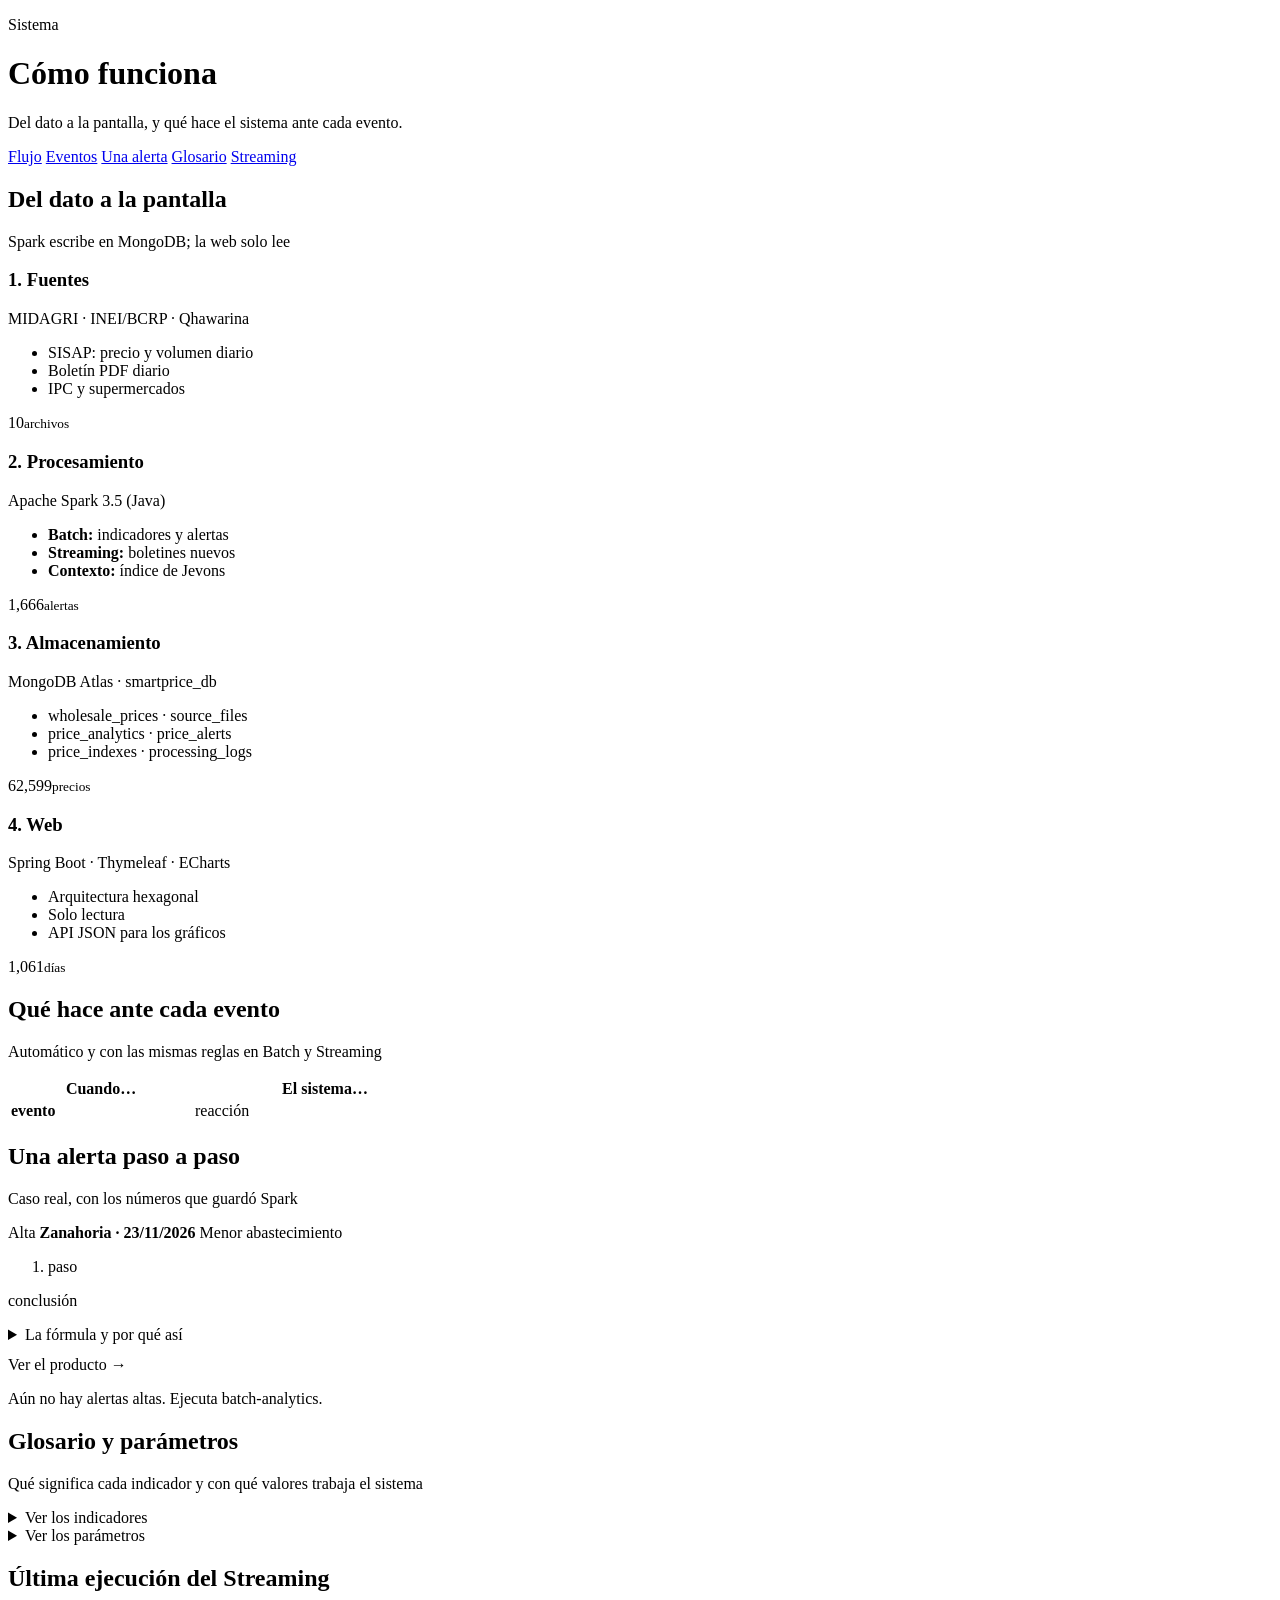
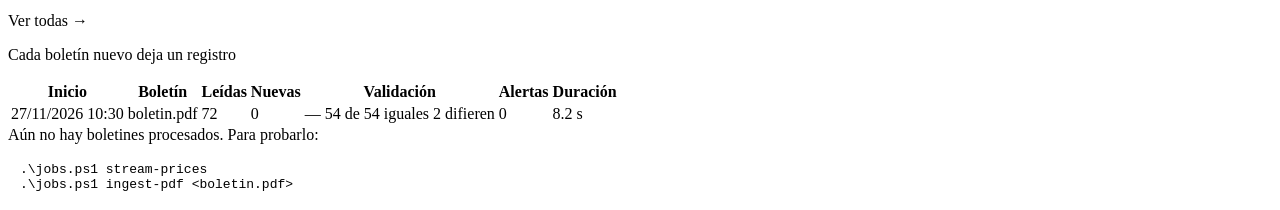
<file: smartprice-app/src/main/resources/templates/system/index.html>
<!DOCTYPE html>
<html lang="es" xmlns:th="http://www.thymeleaf.org">
<head th:replace="~{fragments/layout :: head('Cómo funciona')}"></head>
<body>
<header th:replace="~{fragments/layout :: header}"></header>

<main id="main">
    <div class="page-head">
        <p class="eyebrow">Sistema</p>
        <h1>Cómo funciona</h1>
        <p class="lead">Del dato a la pantalla, y qué hace el sistema ante cada evento.</p>
    </div>

    <div class="toc" aria-label="En esta página">
        <a href="#flujo">Flujo</a>
        <a href="#eventos">Eventos</a>
        <a href="#ejemplo">Una alerta</a>
        <a href="#glosario">Glosario</a>
        <a href="#streaming">Streaming</a>
    </div>

    <!-- ===================== flujo ===================== -->
    <section id="flujo" class="card" aria-labelledby="t-flujo">
        <h2 id="t-flujo">Del dato a la pantalla</h2>
        <p class="sub">Spark escribe en MongoDB; la web solo lee</p>
        <div class="flow">
            <div class="flow-step">
                <h3>1. Fuentes</h3>
                <p class="tech">MIDAGRI · INEI/BCRP · Qhawarina</p>
                <ul>
                    <li>SISAP: precio y volumen diario</li>
                    <li>Boletín PDF diario</li>
                    <li>IPC y supermercados</li>
                </ul>
                <p class="big"><span th:text="${coverage.files().size() + contextFiles.size()}">10</span><small>archivos</small></p>
            </div>
            <div class="flow-step">
                <h3>2. Procesamiento</h3>
                <p class="tech">Apache Spark 3.5 (Java)</p>
                <ul>
                    <li><strong>Batch:</strong> indicadores y alertas</li>
                    <li><strong>Streaming:</strong> boletines nuevos</li>
                    <li><strong>Contexto:</strong> índice de Jevons</li>
                </ul>
                <p class="big"><span th:text="${@fmt.num(allAlerts.total())}">1,666</span><small>alertas</small></p>
            </div>
            <div class="flow-step">
                <h3>3. Almacenamiento</h3>
                <p class="tech">MongoDB Atlas · smartprice_db</p>
                <ul>
                    <li>wholesale_prices · source_files</li>
                    <li>price_analytics · price_alerts</li>
                    <li>price_indexes · processing_logs</li>
                </ul>
                <p class="big"><span th:text="${@fmt.num(coverage.totalRows())}">62,599</span><small>precios</small></p>
            </div>
            <div class="flow-step">
                <h3>4. Web</h3>
                <p class="tech">Spring Boot · Thymeleaf · ECharts</p>
                <ul>
                    <li>Arquitectura hexagonal</li>
                    <li>Solo lectura</li>
                    <li>API JSON para los gráficos</li>
                </ul>
                <p class="big"><span th:text="${@fmt.num(coverage.days())}">1,061</span><small>días</small></p>
            </div>
        </div>
    </section>

    <!-- ===================== eventos ===================== -->
    <section id="eventos" class="card mt" aria-labelledby="t-eventos">
        <h2 id="t-eventos">Qué hace ante cada evento</h2>
        <p class="sub">Automático y con las mismas reglas en Batch y Streaming</p>
        <div class="table-wrap">
            <table>
                <thead>
                <tr>
                    <th>Cuando…</th>
                    <th>El sistema…</th>
                </tr>
                </thead>
                <tbody>
                <tr th:each="r : ${reactions}">
                    <td style="font-weight:600;min-width:180px" th:text="${r.event()}">evento</td>
                    <td style="min-width:260px" th:text="${r.reaction()}" th:title="${r.rule()}">reacción</td>
                </tr>
                </tbody>
            </table>
        </div>
    </section>

    <!-- ===================== ejemplo ===================== -->
    <section id="ejemplo" class="card mt" aria-labelledby="t-ejemplo">
        <h2 id="t-ejemplo">Una alerta paso a paso</h2>
        <p class="sub">Caso real, con los números que guardó Spark</p>
        <th:block th:if="${example != null}">
            <p style="margin:0 0 6px">
                <span class="sev" th:classappend="'sev-' + ${example.alert().severity()}"
                      th:text="${example.alert().severity().name() == 'HIGH' ? 'Alta' : (example.alert().severity().name() == 'MEDIUM' ? 'Media' : 'Baja')}">Alta</span>
                <strong th:text="${example.title()}">Zanahoria · 23/11/2026</strong>
                <span class="tag supply" th:if="${example.alert().isExplainedBySupplyDrop()}">Menor abastecimiento</span>
            </p>
            <ol class="steps">
                <li th:each="s : ${example.steps()}" th:text="${s}">paso</li>
            </ol>
            <p class="conclusion" th:text="${example.conclusion()}">conclusión</p>
            <details class="more">
                <summary>La fórmula y por qué así</summary>
                <div class="grid grid-2">
                    <ol class="steps" style="margin-top:0">
                        <li>Variación diaria: <span class="formula">(hoy − anterior) ÷ anterior</span></li>
                        <li><span class="formula">IQR = Q3 − Q1</span> de todas las variaciones del producto.</li>
                        <li>Rango normal: <span class="formula">[Q1 − 3·IQR, Q3 + 3·IQR]</span></li>
                        <li>Alerta si sale del rango <strong>y</strong> supera el 15 %.</li>
                        <li>Severidad: Alta ≥ 3 IQR, Media 1–3, Baja &lt; 1.</li>
                    </ol>
                    <ul class="help-list" style="margin:0">
                        <li>Cada producto tiene <strong>su propio</strong> rango normal.</li>
                        <li>El IQR no se deja arrastrar por los días extremos.</li>
                        <li>El 15 % evita alertas en precios casi fijos.</li>
                        <li>El volumen separa la falta de producto de otras causas.</li>
                    </ul>
                </div>
            </details>
            <p style="margin:12px 0 0">
                <a class="more-link" th:href="@{/product(name=${example.alert().productName()})}"
                   th:text="'Ver ' + ${example.alert().productName()} + ' →'">Ver el producto →</a>
            </p>
        </th:block>
        <p class="muted" th:if="${example == null}">Aún no hay alertas altas. Ejecuta batch-analytics.</p>
    </section>

    <!-- ===================== glosario + parámetros (plegados) ===================== -->
    <section id="glosario" class="card mt" aria-labelledby="t-glosario">
        <h2 id="t-glosario">Glosario y parámetros</h2>
        <p class="sub">Qué significa cada indicador y con qué valores trabaja el sistema</p>
        <details class="more">
            <summary>Ver los indicadores</summary>
            <div class="table-wrap">
                <table class="glossary">
                    <thead><tr><th>Indicador</th><th>Qué es</th></tr></thead>
                    <tbody>
                    <tr><td>Precio promedio</td><td>Precio mayorista del día en S/ por kg. No es el del consumidor.</td></tr>
                    <tr><td>Volumen</td><td>Toneladas que entraron al mercado ese día (la oferta).</td></tr>
                    <tr><td>Variación 30 días</td><td>Promedio de los últimos 30 días vs los 30 anteriores.</td></tr>
                    <tr><td>Variación anual</td><td>Promedio de 30 días vs el mismo periodo de hace un año.</td></tr>
                    <tr><td>Situación</td><td>Alza fuerte ≥ +20 % · alza ≥ +5 % · estable ±5 % · baja ≤ −5 % · baja fuerte ≤ −20 %.</td></tr>
                    <tr><td>Rango histórico</td><td>Último precio entre el mínimo (0 %) y el máximo (100 %) desde 2024.</td></tr>
                    <tr><td>Corr. precio-volumen</td><td>De −1 a 1; −0.3 o menos = sensible al abastecimiento.</td></tr>
                    <tr><td>Q1, Q3 e IQR</td><td>La mitad de las variaciones diarias cae entre Q1 y Q3; IQR = Q3 − Q1.</td></tr>
                    <tr><td>Severidad</td><td>Distancia al rango normal en IQR: Alta ≥ 3, Media 1–3, Baja &lt; 1.</td></tr>
                    <tr><td>Menor abastecimiento</td><td>Subida atípica con el volumen 30 % o más bajo su promedio.</td></tr>
                    <tr><td>Índice de Jevons</td><td>Media geométrica de los 59 precios, base = 100.</td></tr>
                    <tr><td>IPC</td><td>Inflación de Lima (INEI, vía BCRP).</td></tr>
                    <tr><td>Validación cruzada</td><td>Precio del PDF vs SISAP, tolerancia S/ 0.011.</td></tr>
                    <tr><td>SHA-256</td><td>Huella del archivo original: prueba que no se alteró.</td></tr>
                    </tbody>
                </table>
            </div>
        </details>
        <details class="more" id="parametros">
            <summary>Ver los parámetros</summary>
            <div class="table-wrap">
                <table>
                    <thead><tr><th>Parámetro</th><th class="num">Valor</th><th>Para qué</th></tr></thead>
                    <tbody>
                    <tr th:each="x : ${params}">
                        <td style="font-weight:600" th:text="${x.name()}" th:title="${x.definedIn()}">k</td>
                        <td class="num" style="white-space:nowrap" th:text="${x.value()}">3</td>
                        <td th:text="${x.meaning()}">para qué</td>
                    </tr>
                    </tbody>
                </table>
            </div>
        </details>
    </section>

    <!-- ===================== streaming ===================== -->
    <section id="streaming" class="card mt" aria-labelledby="t-stream">
        <div class="section-title">
            <h2 id="t-stream">Última ejecución del Streaming</h2>
            <a th:href="@{/sources}">Ver todas →</a>
        </div>
        <p class="sub">Cada boletín nuevo deja un registro</p>
        <div class="table-wrap" th:unless="${runs.isEmpty()}">
            <table>
                <thead>
                <tr>
                    <th>Inicio</th><th>Boletín</th><th class="num">Leídas</th><th class="num">Nuevas</th>
                    <th>Validación</th><th class="num">Alertas</th><th class="num">Duración</th>
                </tr>
                </thead>
                <tbody>
                <tr th:each="r : ${runs}">
                    <td class="muted" th:text="${@fmt.instant(r.startedAt())}">27/11/2026 10:30</td>
                    <td th:text="${#strings.listJoin(r.files(), ', ')}">boletin.pdf</td>
                    <td class="num" th:text="${r.rowsRead()}">72</td>
                    <td class="num" th:text="${r.rowsNew()}">0</td>
                    <td>
                        <span th:if="${r.rowsExisting() == 0}" class="muted">—</span>
                        <span th:if="${r.rowsExisting() > 0 and r.crossCheckPassed()}"
                              th:text="${r.priceMatches()} + ' de ' + ${r.rowsExisting()} + ' iguales'">54 de 54 iguales</span>
                        <span th:if="${r.rowsExisting() > 0 and !r.crossCheckPassed()}" class="sev sev-HIGH"
                              th:text="${r.priceMismatches()} + ' difieren'">2 difieren</span>
                    </td>
                    <td class="num" th:text="${r.alertsGenerated()}">0</td>
                    <td class="num muted" th:text="${@fmt.num(r.durationMs() / 1000.0, 1)} + ' s'">8.2 s</td>
                </tr>
                </tbody>
            </table>
        </div>
        <div th:if="${runs.isEmpty()}">
            <p class="muted" style="margin:0 0 8px">Aún no hay boletines procesados. Para probarlo:</p>
            <pre class="formula" style="display:block;padding:10px 12px;overflow-x:auto;margin:0">.\jobs.ps1 stream-prices
.\jobs.ps1 ingest-pdf &lt;boletin.pdf&gt;</pre>
        </div>
    </section>
</main>

<footer th:replace="~{fragments/layout :: footer}"></footer>
</body>
</html>
</file>
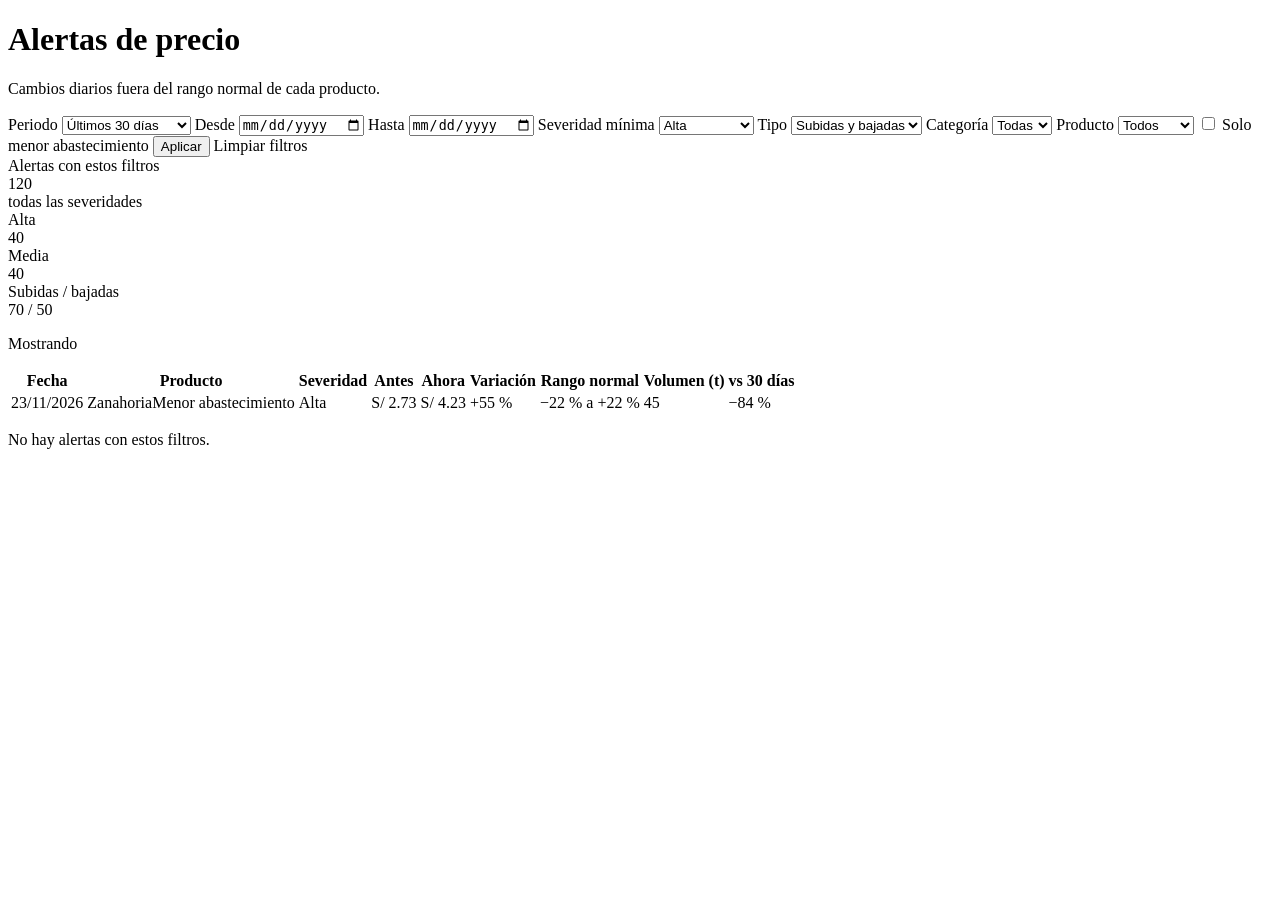
<file: smartprice-app/src/main/resources/templates/alerts/list.html>
<!DOCTYPE html>
<html lang="es" xmlns:th="http://www.thymeleaf.org">
<head th:replace="~{fragments/layout :: head('Alertas')}"></head>
<body>
<header th:replace="~{fragments/layout :: header}"></header>

<main id="main">
    <div class="page-head">
        <h1>Alertas de precio</h1>
        <p>Cambios diarios fuera del rango normal de cada producto.</p>
    </div>

    <form class="filters" method="get" th:action="@{/alerts}" id="alert-filters">
        <label>Periodo
            <select name="days" id="f-days">
                <option value="30" th:selected="${days == 30}">Últimos 30 días</option>
                <option value="90" th:selected="${days == 90}">Últimos 90 días</option>
                <option value="180" th:selected="${days == 180}">Últimos 6 meses</option>
                <option value="365" th:selected="${days == 365}">Último año</option>
                <option value="0" th:selected="${days == 0}">Todo el histórico</option>
                <option value="-1" th:selected="${days == -1}">Fechas exactas…</option>
            </select>
        </label>
        <label class="date-field" th:classappend="${days != -1} ? 'is-hidden'">Desde
            <input type="date" name="from" id="f-from" th:value="${from}" min="2024-01-01" th:max="${asOf}">
        </label>
        <label class="date-field" th:classappend="${days != -1} ? 'is-hidden'">Hasta
            <input type="date" name="to" id="f-to" th:value="${to}" min="2024-01-01" th:max="${asOf}">
        </label>
        <label>Severidad mínima
            <select name="severity">
                <option value="HIGH" th:selected="${severity == 'HIGH'}">Alta</option>
                <option value="MEDIUM" th:selected="${severity == 'MEDIUM'}">Media o alta</option>
                <option value="ALL" th:selected="${severity == 'ALL'}">Todas</option>
            </select>
        </label>
        <label>Tipo
            <select name="type">
                <option value="" th:selected="${type == ''}">Subidas y bajadas</option>
                <option value="PRICE_SPIKE" th:selected="${type == 'PRICE_SPIKE'}">Solo subidas</option>
                <option value="PRICE_DROP" th:selected="${type == 'PRICE_DROP'}">Solo bajadas</option>
            </select>
        </label>
        <label>Categoría
            <select name="category">
                <option value="">Todas</option>
                <option th:each="c : ${categories}" th:value="${c.key()}" th:text="${c.label()}"
                        th:selected="${c.key() == category}">Papas</option>
            </select>
        </label>
        <label>Producto
            <select name="product">
                <option value="" th:text="${category == ''} ? 'Todos' : 'Todos los de la categoría'">Todos</option>
                <option th:each="n : ${productNames}" th:value="${n}" th:text="${n}"
                        th:selected="${n == product}">Producto</option>
            </select>
        </label>
        <label class="check">
            <input type="checkbox" name="supply" value="true" th:checked="${supply}">
            <span>Solo menor abastecimiento</span>
        </label>
        <button type="submit" class="primary">Aplicar</button>
        <a th:if="${filtered}" th:href="@{/alerts}" class="clear-filters">Limpiar filtros</a>
    </form>

    <section class="grid grid-4" style="margin-bottom:16px" aria-label="Resumen del periodo">
        <div class="card stat">
            <div class="label">Alertas con estos filtros</div>
            <div class="value" th:text="${@fmt.num(stats.total())}">120</div>
            <div class="note">todas las severidades</div>
        </div>
        <div class="card stat">
            <div class="label"><span class="sev sev-HIGH">Alta</span></div>
            <div class="value" th:text="${@fmt.num(stats.high())}">40</div>
        </div>
        <div class="card stat">
            <div class="label"><span class="sev sev-MEDIUM">Media</span></div>
            <div class="value" th:text="${@fmt.num(stats.medium())}">40</div>
        </div>
        <div class="card stat">
            <div class="label">Subidas / bajadas</div>
            <div class="value"><span th:text="${stats.spikes()}">70</span> / <span th:text="${stats.drops()}">50</span></div>
        </div>
    </section>

    <section class="card">
        <p class="sub" th:text="${alerts.size()} + ' alertas' + (${alerts.size() >= pageSize} ? ' (máximo por página: usa los filtros)' : '')">Mostrando</p>
        <div class="table-wrap" th:unless="${alerts.isEmpty()}">
            <table>
                <thead>
                <tr>
                    <th>Fecha</th>
                    <th>Producto</th>
                    <th>Severidad</th>
                    <th class="num">Antes</th>
                    <th class="num">Ahora</th>
                    <th class="num">Variación</th>
                    <th class="num opt">Rango normal</th>
                    <th class="num opt">Volumen (t)</th>
                    <th class="num">vs 30 días</th>
                </tr>
                </thead>
                <tbody>
                <tr th:each="a : ${alerts}">
                    <td th:text="${@fmt.date(a.observedAt())}">23/11/2026</td>
                    <td class="product-cell"><a th:href="@{/product(name=${a.productName()})}" th:text="${a.productName()}">Zanahoria</a><span class="tag supply tag-block" th:if="${a.isExplainedBySupplyDrop()}">Menor abastecimiento</span></td>
                    <td><span class="sev" th:classappend="'sev-' + ${a.severity()}"
                              th:text="${a.severity().name() == 'HIGH' ? 'Alta' : (a.severity().name() == 'MEDIUM' ? 'Media' : 'Baja')}">Alta</span></td>
                    <td class="num" th:text="${@fmt.soles(a.previousPrice())}">S/ 2.73</td>
                    <td class="num" th:text="${@fmt.soles(a.currentPrice())}">S/ 4.23</td>
                    <td class="num"><span class="delta" th:classappend="${@fmt.tone(a.changePct())}"
                                          th:text="${@fmt.pct(a.changePct())}">+55 %</span></td>
                    <td class="num muted" th:text="${@fmt.pct(a.lowerBound())} + ' a ' + ${@fmt.pct(a.upperBound())}">−22 % a +22 %</td>
                    <td class="num" th:text="${@fmt.num(a.volumeT(), 0)}">45</td>
                    <td class="num" th:text="${@fmt.pct(a.volumeChangePct())}">−84 %</td>
                </tr>
                </tbody>
            </table>
        </div>
        <p class="muted" th:if="${alerts.isEmpty()}">No hay alertas con estos filtros.</p>
    </section>
</main>

<footer th:replace="~{fragments/layout :: footer}"></footer>
<script>
    // Los filtros se aplican solos al cambiar una lista o la casilla; las fechas exactas, con "Aplicar".
    (function () {
        var form = document.getElementById("alert-filters");
        var days = document.getElementById("f-days");
        var dateFields = form.querySelectorAll(".date-field");
        var from = document.getElementById("f-from");
        var to = document.getElementById("f-to");

        // requestSubmit dispara el evento "submit" (form.submit() no lo hace).
        function send() { if (form.requestSubmit) form.requestSubmit(); else form.submit(); }

        function showDates(show) {
            dateFields.forEach(function (f) { f.classList.toggle("is-hidden", !show); });
        }

        days.addEventListener("change", function () {
            if (days.value === "-1") {
                showDates(true);
                from.focus();
                return;
            }
            from.value = "";
            to.value = "";
            send();
        });
        form.querySelectorAll("select:not(#f-days), input[type=checkbox]").forEach(function (el) {
            el.addEventListener("change", function () {
                // Al cambiar de categoría, el producto elegido puede no pertenecer a ella.
                if (el.name === "category") form.querySelector("select[name=product]").value = "";
                send();
            });
        });
        form.addEventListener("submit", function () {
            // Sin fechas exactas no se envían campos vacíos (URL limpia y compartible).
            if (days.value !== "-1") { from.disabled = true; to.disabled = true; }
            if (days.value === "-1") days.disabled = true;
            form.querySelectorAll("select").forEach(function (s) { if (s.value === "") s.disabled = true; });
        });
    })();
</script>
</body>
</html>
</file>
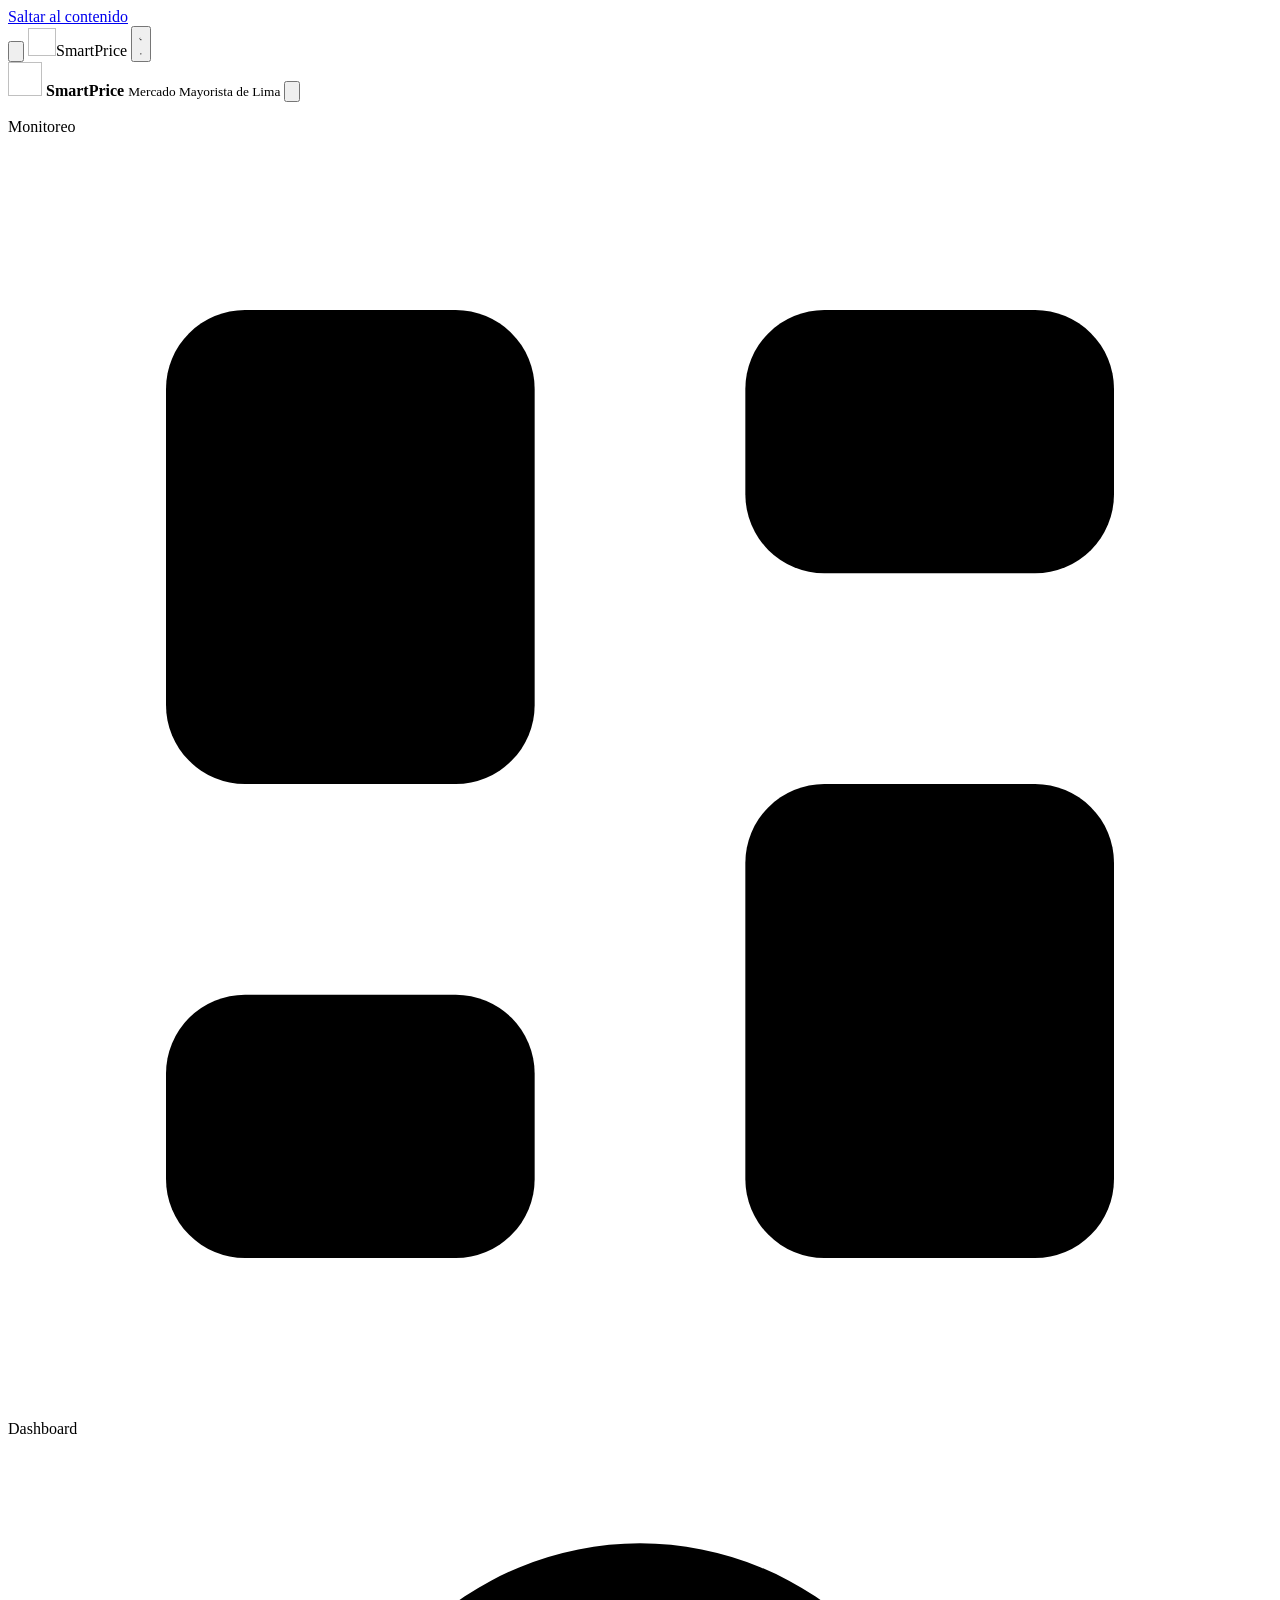
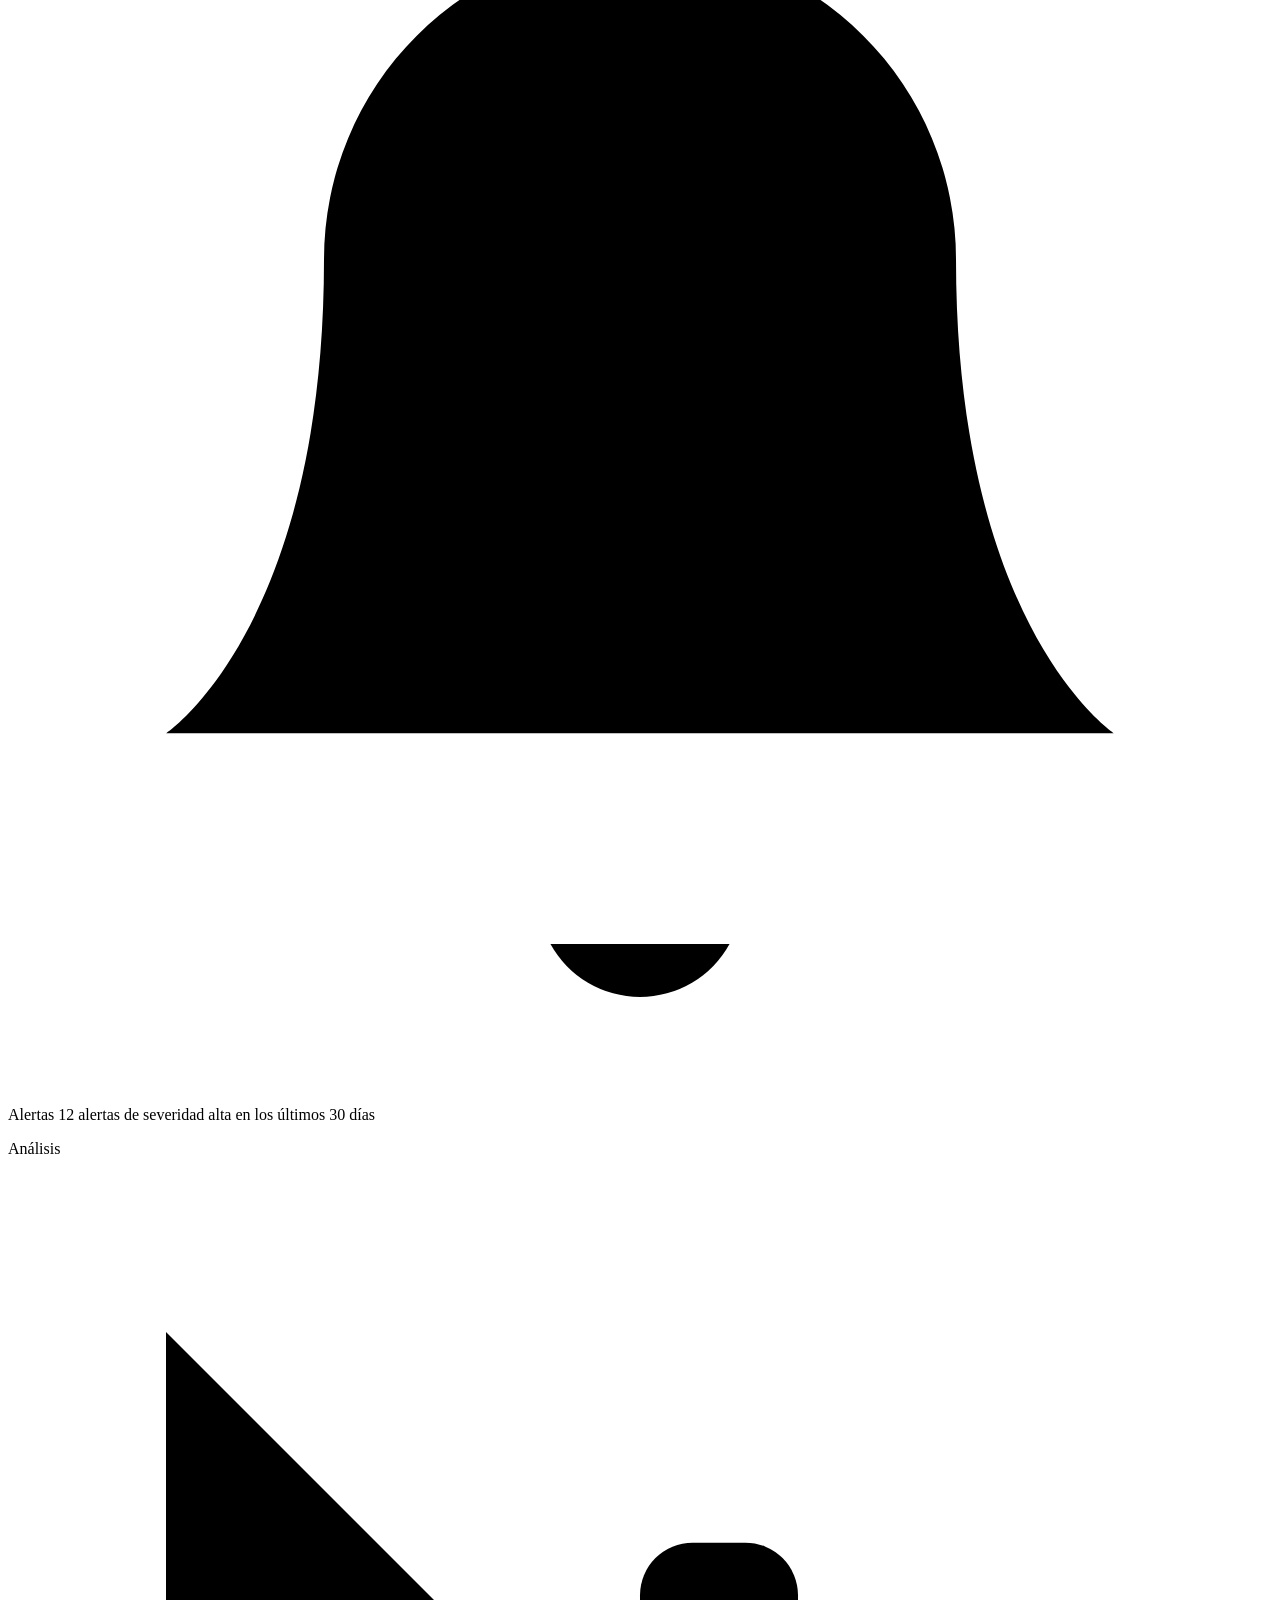
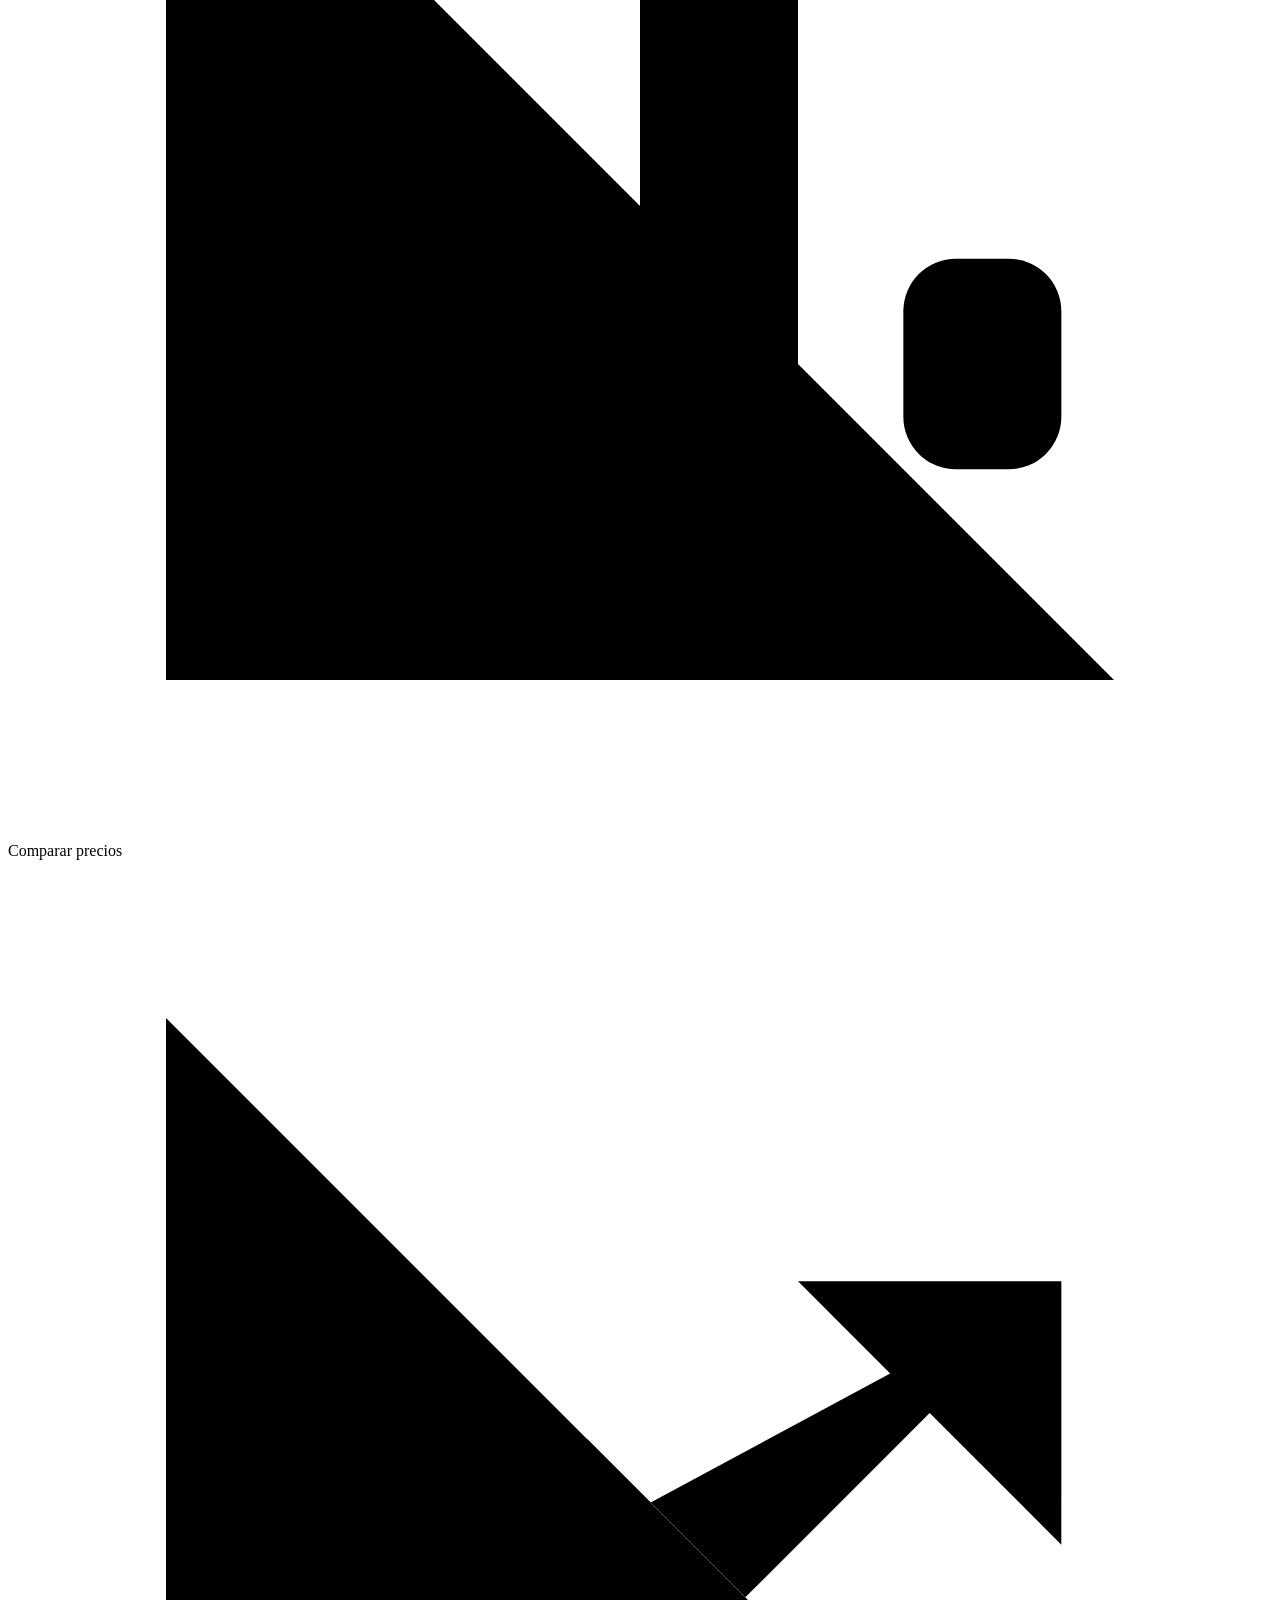
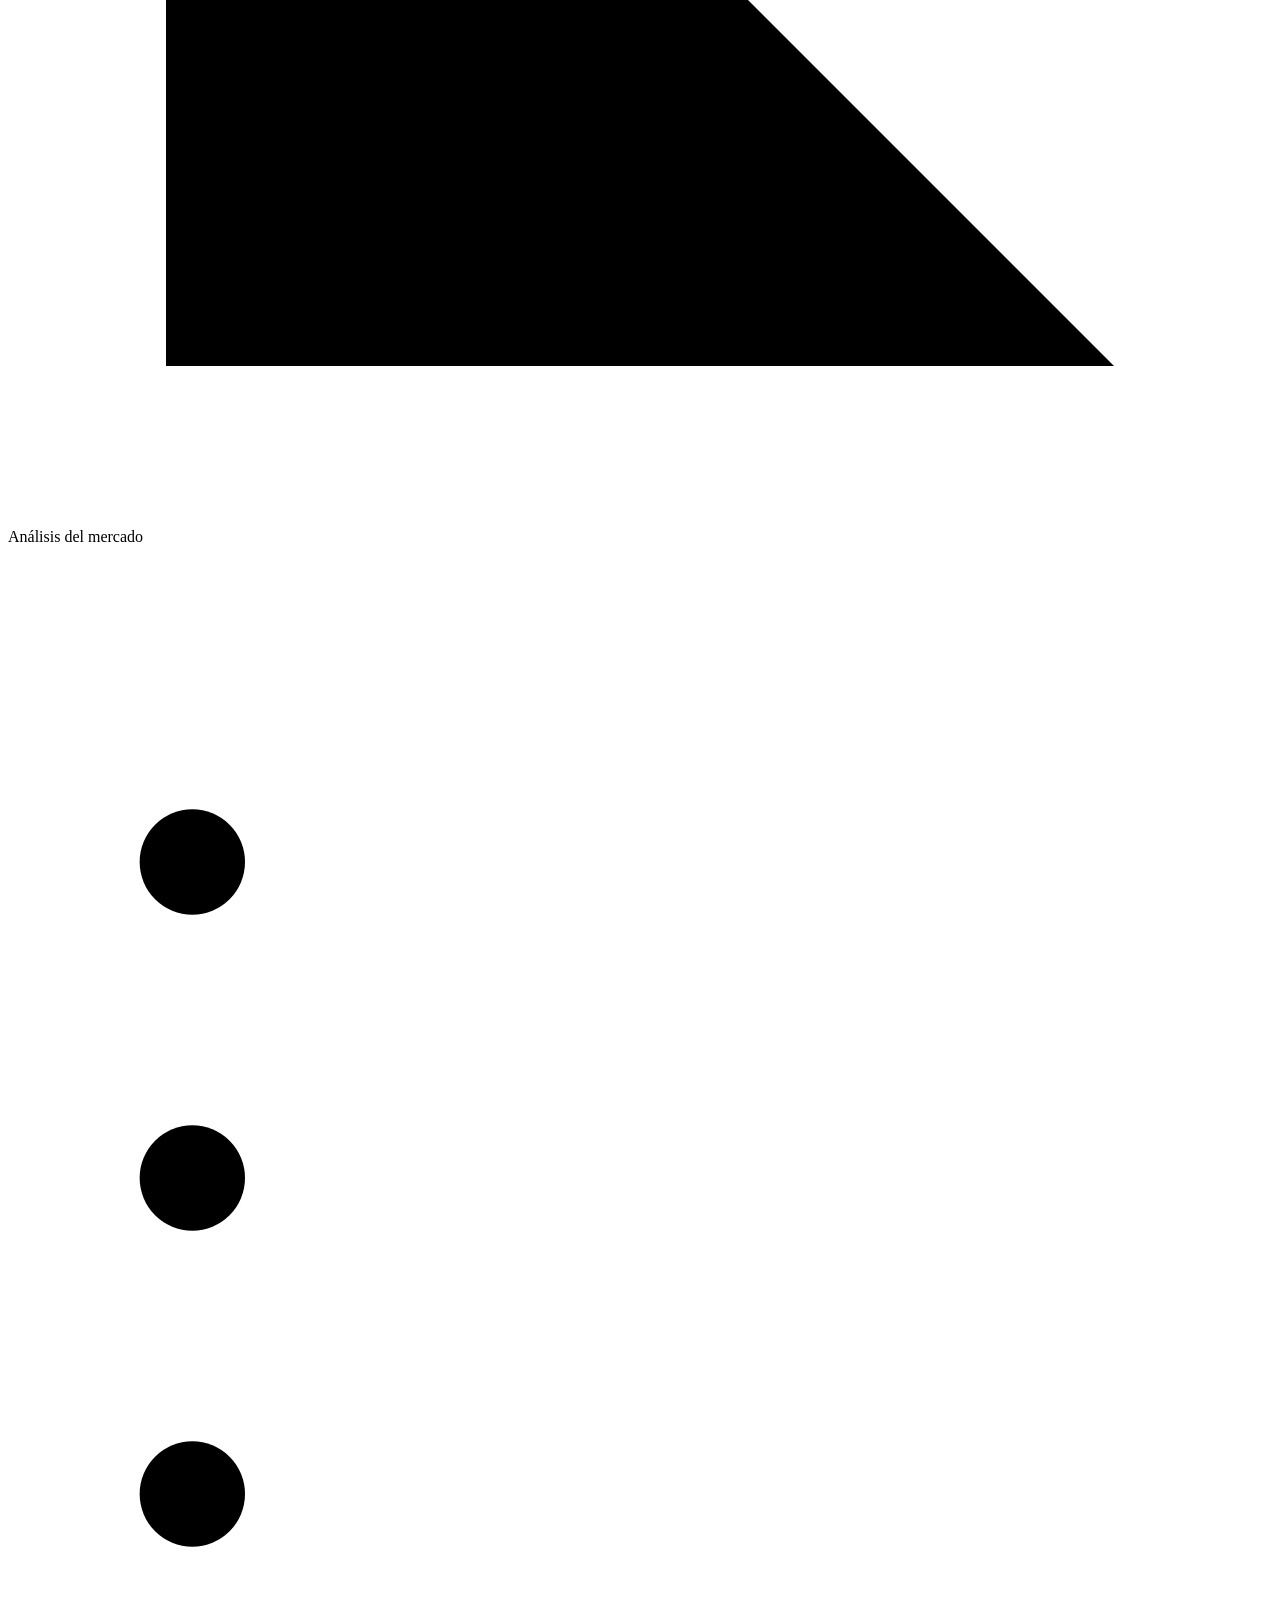
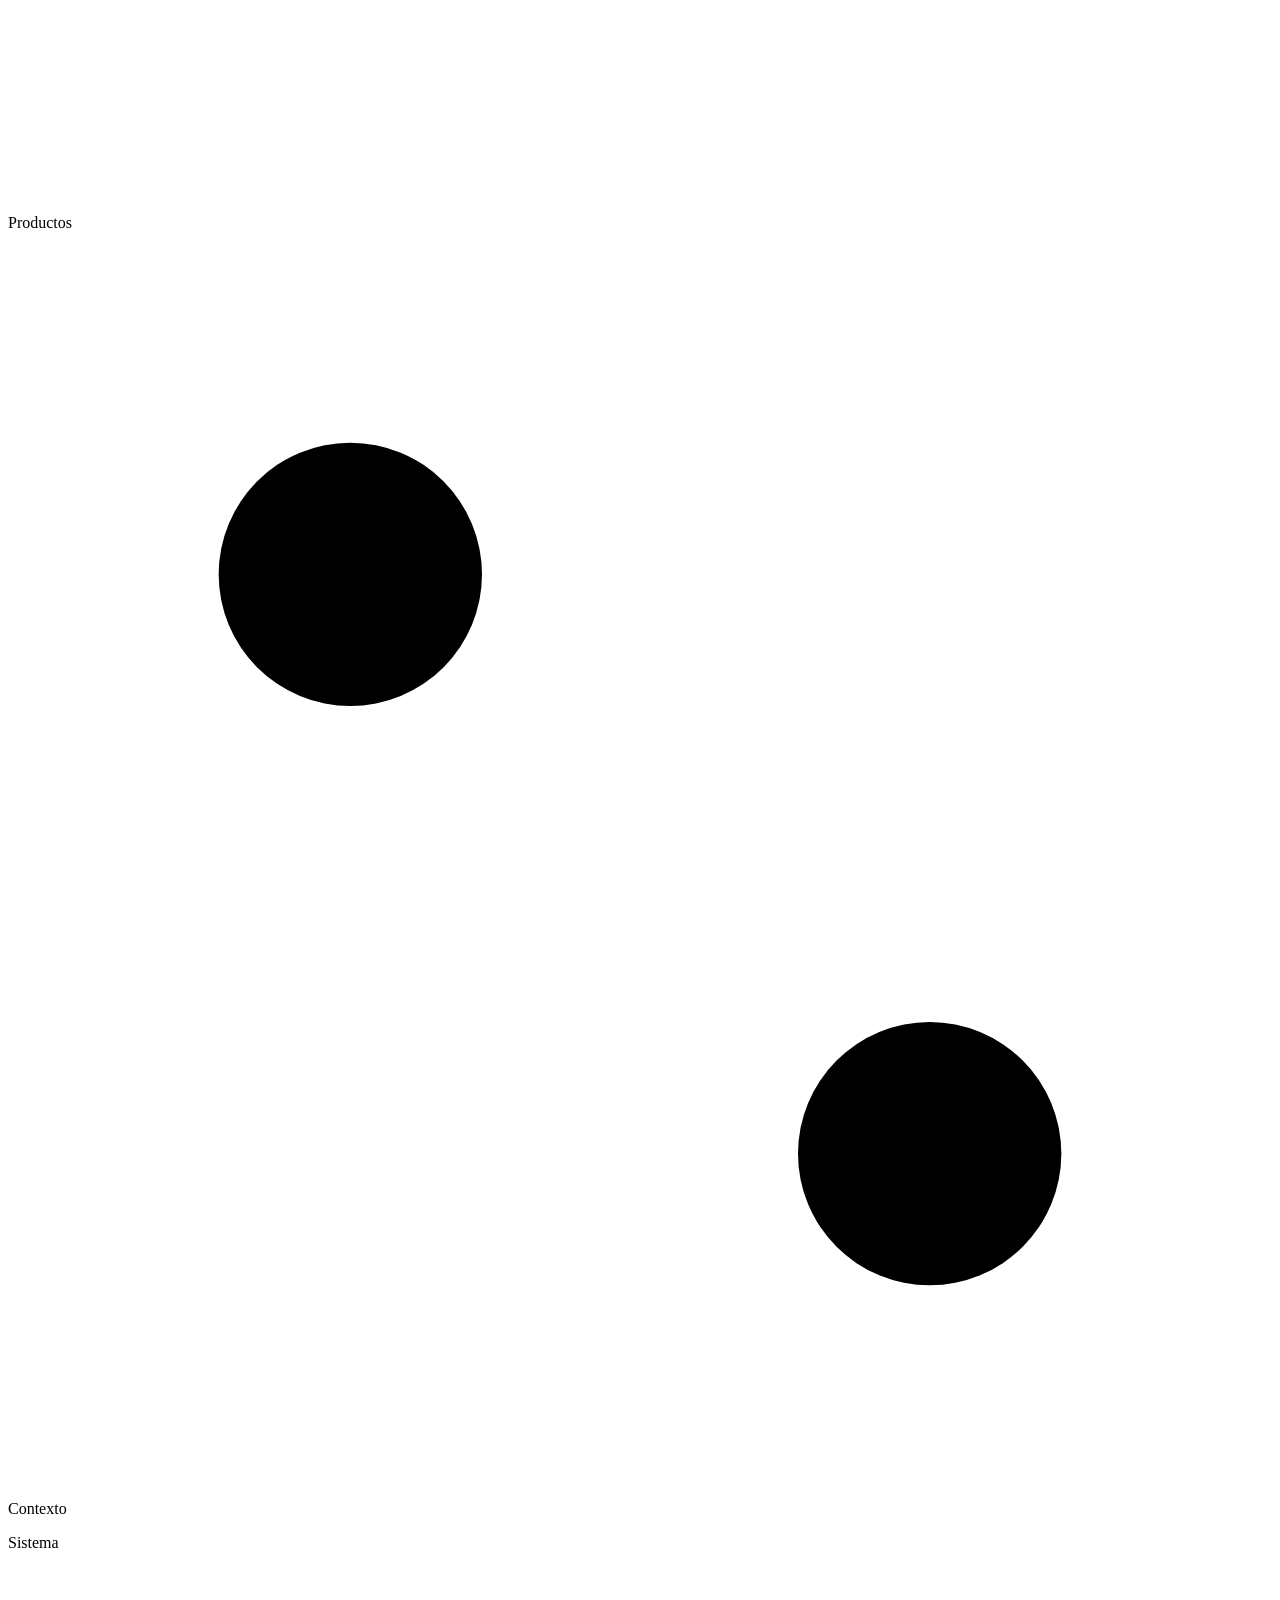
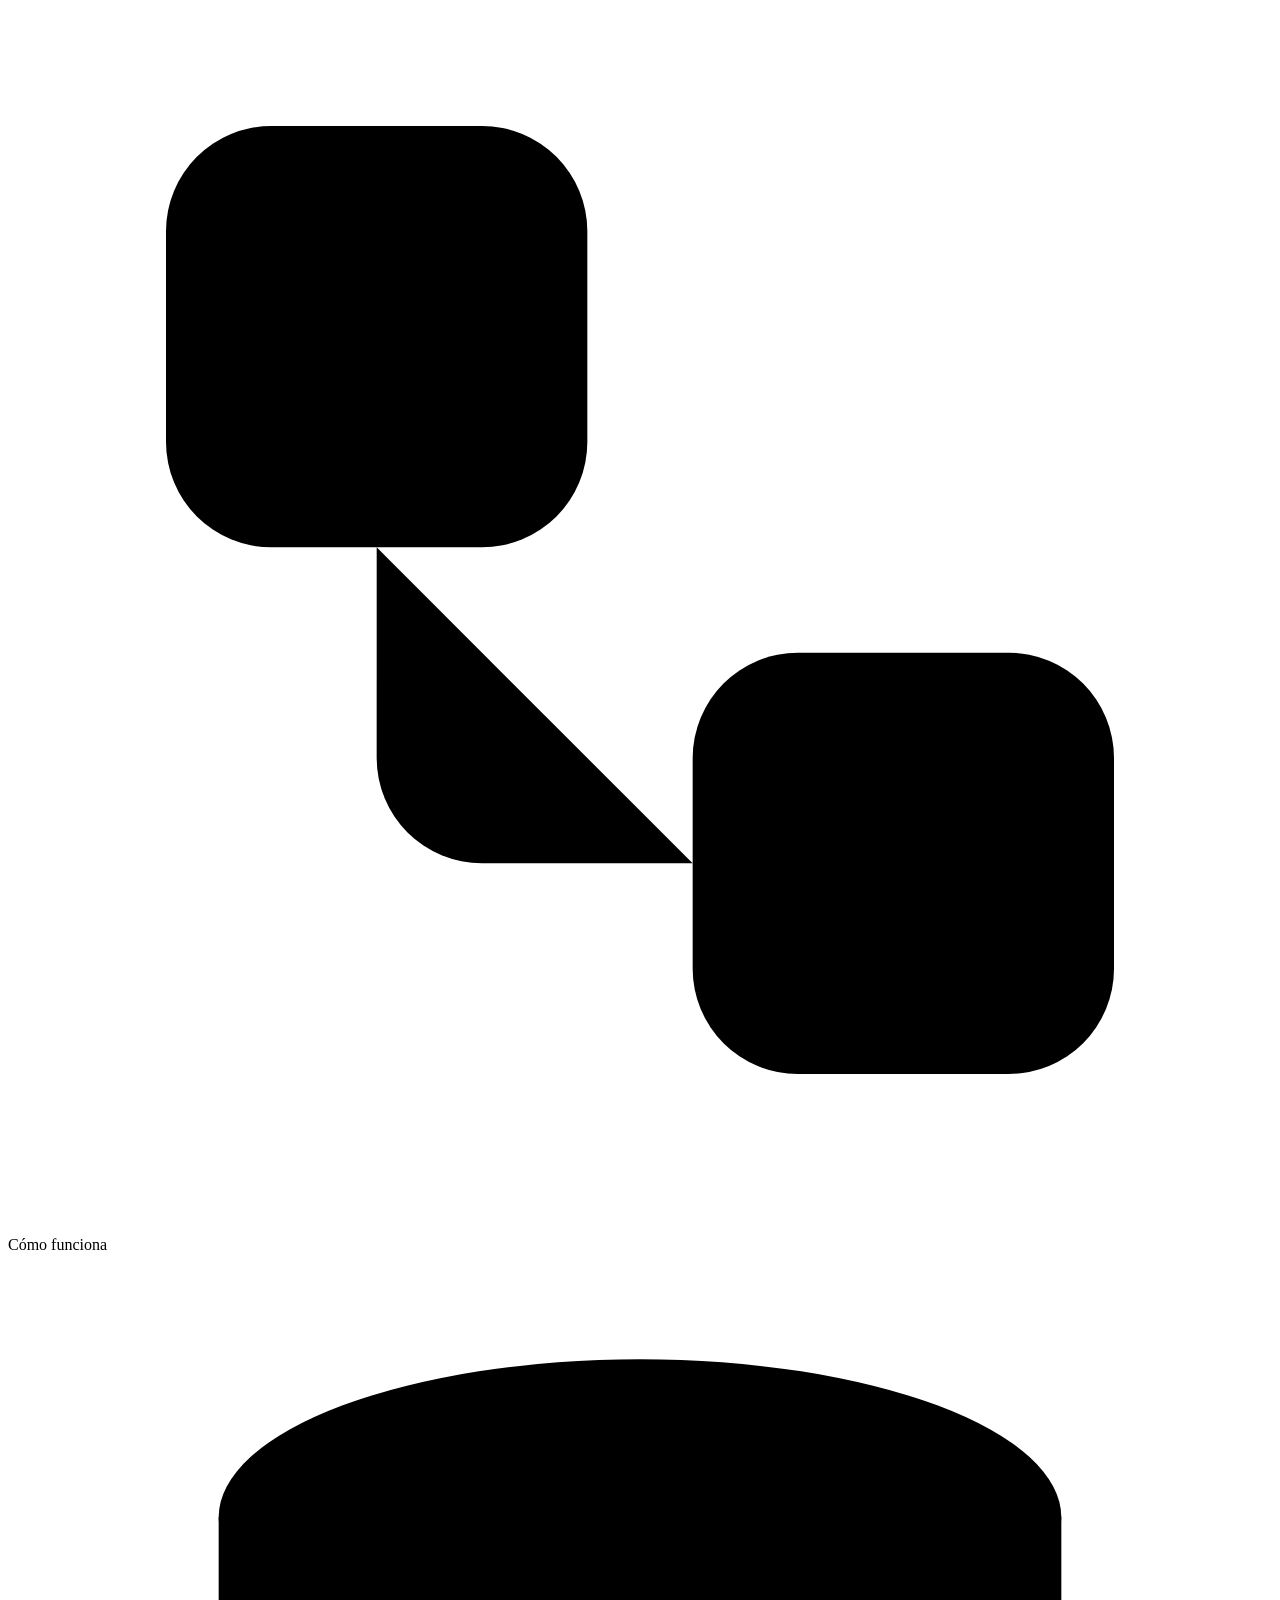
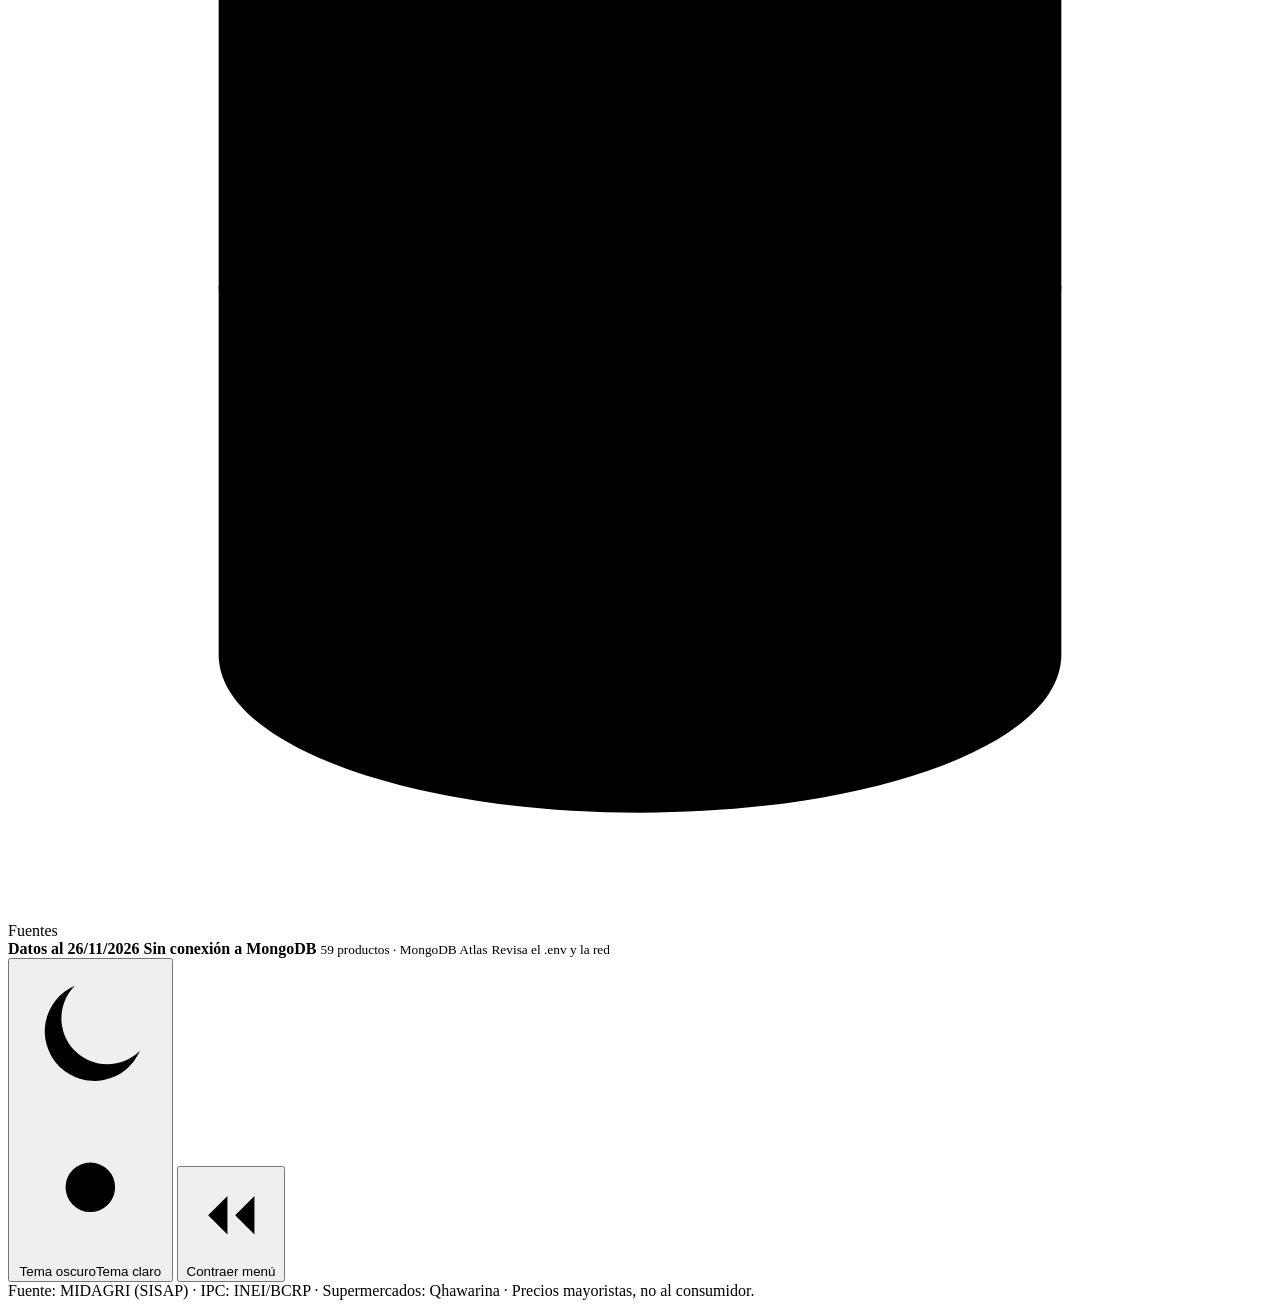
<file: smartprice-app/src/main/resources/templates/fragments/layout.html>
<!DOCTYPE html>
<html lang="es" xmlns:th="http://www.thymeleaf.org">
<head th:fragment="head(title)">
    <meta charset="UTF-8">
    <meta name="viewport" content="width=device-width, initial-scale=1">
    <title th:text="${title} + ' · SmartPrice'">SmartPrice</title>
    <link rel="icon" type="image/svg+xml" th:href="@{/img/logo.svg}">
    <link rel="stylesheet" th:href="@{/css/app.css}">
    <script>
        // Aplica el tema y el estado del menú guardados antes de pintar, para evitar el parpadeo.
        // Por defecto, claro (con la barra lateral negra); el botón del menú permite pasar a oscuro.
        (function () {
            var root = document.documentElement;
            var t = localStorage.getItem("smartprice-theme") || "light";
            root.setAttribute("data-theme", t);
            root.setAttribute("data-theme-effective", t);
            if (localStorage.getItem("smartprice-sidebar") === "collapsed") root.classList.add("sb-collapsed");
        })();
    </script>
</head>
<body>

<!--
  Barra lateral + barra superior móvil. Las páginas la incluyen con
  <header th:replace="~{fragments/layout :: header}">, así que todas la heredan sin cambios.
  "active" (lo pone cada controlador) marca la sección actual; "nav" es el estado de los datos.
-->
<th:block th:fragment="header">
    <a class="skip-link" href="#main">Saltar al contenido</a>

    <div class="mobilebar">
        <button type="button" class="icon-btn" id="sb-open" aria-controls="sidebar" aria-expanded="false"
                aria-label="Abrir menú">
            <svg viewBox="0 0 24 24" aria-hidden="true"><path d="M4 6h16M4 12h16M4 18h16"/></svg>
        </button>
        <a class="mobile-brand" th:href="@{/}">
            <img th:src="@{/img/logo.svg}" alt="" width="28" height="28"><span>Smart<span class="brand-accent">Price</span></span>
        </a>
        <button type="button" class="icon-btn js-theme-toggle" aria-label="Cambiar entre tema claro y oscuro">
            <svg class="i-moon" viewBox="0 0 24 24" aria-hidden="true"><path d="M20 14.5A8 8 0 1 1 9.5 4a6.5 6.5 0 0 0 10.5 10.5Z"/></svg>
            <svg class="i-sun" viewBox="0 0 24 24" aria-hidden="true"><circle cx="12" cy="12" r="4"/><path d="M12 2v2M12 20v2M4.9 4.9l1.4 1.4M17.7 17.7l1.4 1.4M2 12h2M20 12h2M4.9 19.1l1.4-1.4M17.7 6.3l1.4-1.4"/></svg>
        </button>
    </div>
    <div class="sb-backdrop" id="sb-backdrop"></div>

    <aside class="sidebar" id="sidebar" aria-label="Navegación principal" th:with="nav=${@nav.status()}">
        <div class="sb-head">
            <a class="sb-brand" th:href="@{/}" title="SmartPrice">
                <img class="sb-logo" th:src="@{/img/logo.svg}" alt="" width="34" height="34">
                <span class="sb-brand-text">
                    <strong>Smart<span class="brand-accent">Price</span></strong>
                    <small>Mercado Mayorista de Lima</small>
                </span>
            </a>
            <button type="button" class="icon-btn sb-close" id="sb-close" aria-label="Cerrar menú">
                <svg viewBox="0 0 24 24" aria-hidden="true"><path d="M6 6l12 12M18 6 6 18"/></svg>
            </button>
        </div>

        <nav class="sb-nav">
            <p class="sb-section"><span>Monitoreo</span></p>
            <a class="sb-link" th:href="@{/}" th:classappend="${active == 'dashboard'} ? 'active'"
               th:attr="aria-current=${active == 'dashboard'} ? 'page' : null" title="Dashboard">
                <svg viewBox="0 0 24 24" aria-hidden="true"><rect x="3" y="3" width="7" height="9" rx="1.5"/><rect x="14" y="3" width="7" height="5" rx="1.5"/><rect x="14" y="12" width="7" height="9" rx="1.5"/><rect x="3" y="16" width="7" height="5" rx="1.5"/></svg>
                <span class="sb-label">Dashboard</span>
            </a>
            <a class="sb-link" th:href="@{/alerts}" th:classappend="${active == 'alerts'} ? 'active'"
               th:attr="aria-current=${active == 'alerts'} ? 'page' : null" title="Alertas">
                <svg viewBox="0 0 24 24" aria-hidden="true"><path d="M6 8a6 6 0 0 1 12 0c0 7 3 9 3 9H3s3-2 3-9"/><path d="M10.3 21a1.94 1.94 0 0 0 3.4 0"/></svg>
                <span class="sb-label">Alertas</span>
                <span class="sb-badge" th:if="${nav.highAlerts() > 0}">
                    <span th:text="${nav.highAlerts()}">12</span><span class="sr-only"> alertas de severidad alta en los últimos 30 días</span>
                </span>
            </a>

            <p class="sb-section"><span>Análisis</span></p>
            <a class="sb-link" th:href="@{/compare}" th:classappend="${active == 'compare'} ? 'active'"
               th:attr="aria-current=${active == 'compare'} ? 'page' : null" title="Comparar precios">
                <svg viewBox="0 0 24 24" aria-hidden="true"><path d="M3 3v18h18"/><rect x="7" y="11" width="3" height="6" rx="1"/><rect x="12" y="7" width="3" height="10" rx="1"/><rect x="17" y="13" width="3" height="4" rx="1"/></svg>
                <span class="sb-label">Comparar precios</span>
            </a>
            <a class="sb-link" th:href="@{/analysis}" th:classappend="${active == 'analysis'} ? 'active'"
               th:attr="aria-current=${active == 'analysis'} ? 'page' : null" title="Análisis del mercado">
                <svg viewBox="0 0 24 24" aria-hidden="true"><path d="M3 3v18h18"/><path d="m7 15 4-4 3 3 6-6"/><path d="M15 8h5v5"/></svg>
                <span class="sb-label">Análisis del mercado</span>
            </a>
            <a class="sb-link" th:href="@{/products}" th:classappend="${active == 'products'} ? 'active'"
               th:attr="aria-current=${active == 'products'} ? 'page' : null" title="Productos">
                <svg viewBox="0 0 24 24" aria-hidden="true"><path d="M8 6h13M8 12h13M8 18h13"/><circle cx="3.5" cy="6" r="1"/><circle cx="3.5" cy="12" r="1"/><circle cx="3.5" cy="18" r="1"/></svg>
                <span class="sb-label">Productos</span>
            </a>
            <a class="sb-link" th:href="@{/context}" th:classappend="${active == 'context'} ? 'active'"
               th:attr="aria-current=${active == 'context'} ? 'page' : null" title="Contexto: IPC y supermercados">
                <svg viewBox="0 0 24 24" aria-hidden="true"><path d="M19 5 5 19"/><circle cx="6.5" cy="6.5" r="2.5"/><circle cx="17.5" cy="17.5" r="2.5"/></svg>
                <span class="sb-label">Contexto</span>
            </a>

            <p class="sb-section"><span>Sistema</span></p>
            <a class="sb-link" th:href="@{/system}" th:classappend="${active == 'system'} ? 'active'"
               th:attr="aria-current=${active == 'system'} ? 'page' : null" title="Cómo funciona">
                <svg viewBox="0 0 24 24" aria-hidden="true"><rect x="3" y="3" width="8" height="8" rx="2"/><path d="M7 11v4a2 2 0 0 0 2 2h4"/><rect x="13" y="13" width="8" height="8" rx="2"/></svg>
                <span class="sb-label">Cómo funciona</span>
            </a>
            <a class="sb-link" th:href="@{/sources}" th:classappend="${active == 'sources'} ? 'active'"
               th:attr="aria-current=${active == 'sources'} ? 'page' : null" title="Fuentes y trazabilidad">
                <svg viewBox="0 0 24 24" aria-hidden="true"><ellipse cx="12" cy="5" rx="8" ry="3"/><path d="M4 5v14c0 1.7 3.6 3 8 3s8-1.3 8-3V5"/><path d="M4 12c0 1.7 3.6 3 8 3s8-1.3 8-3"/></svg>
                <span class="sb-label">Fuentes</span>
            </a>
        </nav>

        <div class="sb-foot">
            <div class="sb-status" th:classappend="${nav.online()} ? 'ok' : 'off'"
                 th:title="${nav.online()} ? 'Conectado a MongoDB Atlas' : 'Sin conexión a MongoDB'">
                <span class="dot" aria-hidden="true"></span>
                <span class="sb-label">
                    <strong th:if="${nav.online()}" th:text="'Datos al ' + ${@fmt.date(nav.dataDate())}">Datos al 26/11/2026</strong>
                    <strong th:unless="${nav.online()}">Sin conexión a MongoDB</strong>
                    <small th:if="${nav.online()}" th:text="${nav.products()} + ' productos · MongoDB Atlas'">59 productos · MongoDB Atlas</small>
                    <small th:unless="${nav.online()}">Revisa el .env y la red</small>
                </span>
            </div>
            <button type="button" class="sb-action js-theme-toggle" title="Cambiar tema">
                <svg class="i-moon" viewBox="0 0 24 24" aria-hidden="true"><path d="M20 14.5A8 8 0 1 1 9.5 4a6.5 6.5 0 0 0 10.5 10.5Z"/></svg>
                <svg class="i-sun" viewBox="0 0 24 24" aria-hidden="true"><circle cx="12" cy="12" r="4"/><path d="M12 2v2M12 20v2M4.9 4.9l1.4 1.4M17.7 17.7l1.4 1.4M2 12h2M20 12h2M4.9 19.1l1.4-1.4M17.7 6.3l1.4-1.4"/></svg>
                <span class="sb-label"><span class="t-dark">Tema oscuro</span><span class="t-light">Tema claro</span></span>
            </button>
            <button type="button" class="sb-action sb-collapse" id="sb-collapse" aria-pressed="false" title="Contraer o expandir el menú">
                <svg viewBox="0 0 24 24" aria-hidden="true"><path d="m11 17-5-5 5-5"/><path d="m18 17-5-5 5-5"/></svg>
                <span class="sb-label">Contraer menú</span>
            </button>
        </div>
    </aside>
</th:block>

<footer th:fragment="footer" class="site">
    Fuente: MIDAGRI (SISAP) · IPC: INEI/BCRP · Supermercados: Qhawarina · Precios mayoristas, no al consumidor.
    <script th:src="@{/js/layout.js}"></script>
</footer>

</body>
</html>
</file>
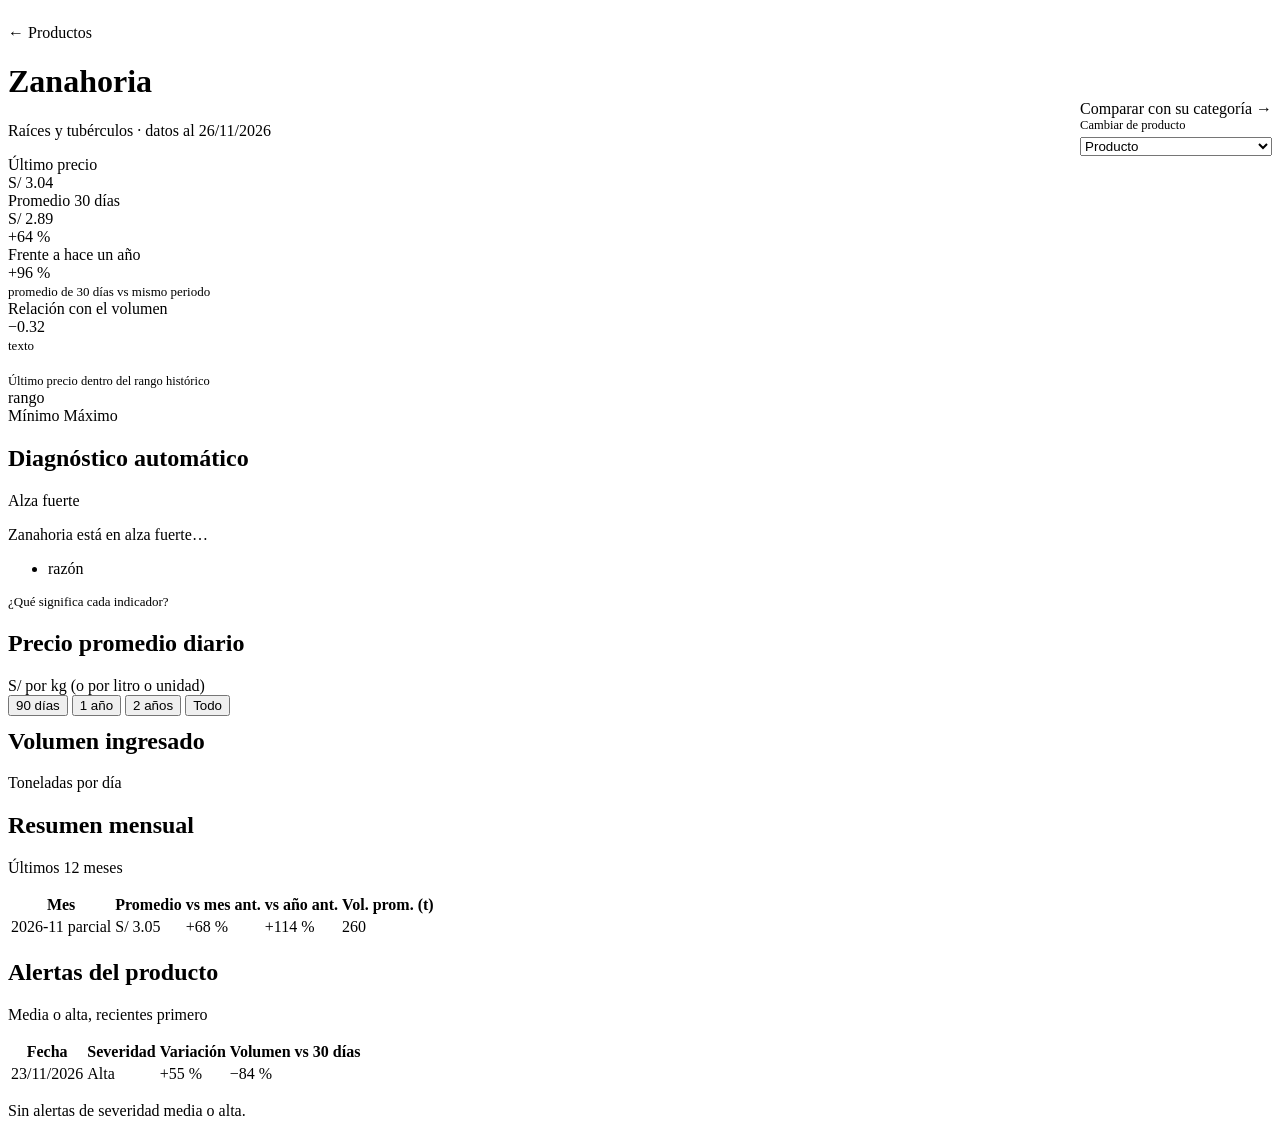
<file: smartprice-app/src/main/resources/templates/products/detail.html>
<!DOCTYPE html>
<html lang="es" xmlns:th="http://www.thymeleaf.org">
<head th:replace="~{fragments/layout :: head(${summary.productName()})}"></head>
<body>
<header th:replace="~{fragments/layout :: header}"></header>

<main id="main">
    <div class="page-head" style="display:flex;justify-content:space-between;align-items:end;gap:16px;flex-wrap:wrap">
        <div>
            <p><a th:href="@{/products}">← Productos</a></p>
            <h1 th:text="${summary.productName()}">Zanahoria</h1>
            <p>
                <a th:href="@{/products(category=${category.key()})}" th:text="${category.label()}">Raíces y tubérculos</a> ·
                datos al <span th:text="${@fmt.date(summary.lastDate())}">26/11/2026</span>
            </p>
        </div>
        <div class="head-actions">
            <a class="button-secondary" th:href="@{/compare(products=${compareWith})}"
               th:title="'Comparar con ' + ${#strings.listJoin(compareWith.subList(1, compareWith.size()), ', ')}">
                Comparar con su categoría →
            </a>
            <label class="muted" style="font-size:12.5px;display:flex;flex-direction:column;gap:4px">Cambiar de producto
                <select id="product-select" aria-label="Cambiar de producto">
                    <option th:each="n : ${productNames}" th:value="${n}" th:text="${n}"
                            th:selected="${n == summary.productName()}">Producto</option>
                </select>
            </label>
        </div>
    </div>

    <section class="card">
        <div class="kv">
            <div>
                <div class="label">Último precio</div>
                <div class="value" th:text="${@fmt.soles(summary.lastPrice())}">S/ 3.04</div>
            </div>
            <div>
                <div class="label">Promedio 30 días</div>
                <div class="value" th:text="${@fmt.soles(summary.avg30d())}">S/ 2.89</div>
                <span class="delta" th:classappend="${@fmt.tone(summary.varPct30d())}"
                      th:text="${@fmt.pct(summary.varPct30d())} + ' vs 30 días anteriores'">+64 %</span>
            </div>
            <div>
                <div class="label">Frente a hace un año</div>
                <div class="value"><span class="delta" th:classappend="${@fmt.tone(summary.varPctYoy())}"
                                         th:text="${@fmt.pct(summary.varPctYoy())}">+96 %</span></div>
                <span class="muted" style="font-size:13px">promedio de 30 días vs mismo periodo</span>
            </div>
            <div>
                <div class="label">Relación con el volumen</div>
                <div class="value" th:text="${@fmt.num(summary.corrPriceVolume(), 2)}">−0.32</div>
                <span class="muted" style="font-size:13px"
                      th:text="${summary.priceReactsToSupply()} ? 'Si entra menos producto, el precio tiende a subir' : 'Relación débil entre volumen y precio'">texto</span>
            </div>
        </div>

        <!-- th:if se evalúa antes que th:with: la condición usa el método directamente. -->
        <div th:if="${summary.positionInHistoricalRange() != null}"
             th:with="pos=${summary.positionInHistoricalRange()}" style="margin-top:20px">
            <div class="label muted" style="font-size:12.5px">Último precio dentro del rango histórico</div>
            <!-- Thymeleaf 3.1 no permite beans (@fmt) en atributos genéricos: el texto accesible va en th:text. -->
            <span class="sr-only"
                  th:text="'Mínimo ' + ${@fmt.soles(summary.minAll())} + ', máximo ' + ${@fmt.soles(summary.maxAll())} + ', actual ' + ${@fmt.soles(summary.lastPrice())}">rango</span>
            <div class="range" aria-hidden="true">
                <div class="marker" th:style="'left:' + ${pos * 100} + '%'"></div>
            </div>
            <div class="range-labels">
                <span th:text="'Mínimo ' + ${@fmt.soles(summary.minAll())}">Mínimo</span>
                <span th:text="'Máximo ' + ${@fmt.soles(summary.maxAll())}">Máximo</span>
            </div>
        </div>
    </section>

    <section class="card diagnosis" style="margin-top:16px" th:if="${diagnosis != null}" aria-labelledby="t-diagnosis">
        <div class="section-title">
            <h2 id="t-diagnosis">Diagnóstico automático</h2>
            <span class="sit" th:classappend="'tone-' + ${diagnosis.situation().tone()}"
                  th:text="${diagnosis.situation().label()}">Alza fuerte</span>
        </div>
        <p class="headline" th:text="${diagnosis.headline()}">Zanahoria está en alza fuerte…</p>
        <ul>
            <li th:each="r : ${diagnosis.reasons()}" th:text="${r}">razón</li>
        </ul>
        <p class="muted" style="font-size:13px;margin:12px 0 0">
            <a class="more-link" th:href="@{/system} + '#glosario'">¿Qué significa cada indicador?</a>
        </p>
    </section>

    <section class="card" style="margin-top:16px" aria-label="Historial de precio y volumen">
        <div class="filters" style="justify-content:space-between;margin-bottom:8px">
            <div>
                <h2>Precio promedio diario</h2>
                <p class="sub" style="margin:0">S/ por kg (o por litro o unidad)</p>
            </div>
            <div class="segmented" role="group" aria-label="Periodo">
                <button type="button" data-days="90">90 días</button>
                <button type="button" data-days="365" aria-pressed="true">1 año</button>
                <button type="button" data-days="730">2 años</button>
                <button type="button" data-days="0">Todo</button>
            </div>
        </div>
        <div id="chart-price" class="chart chart-price" role="img"
             th:aria-label="'Precio diario de ' + ${summary.productName()}"></div>

        <h2 style="margin-top:12px">Volumen ingresado</h2>
        <p class="sub" style="margin:0">Toneladas por día</p>
        <div id="chart-volume" class="chart chart-volume" role="img"
             th:aria-label="'Volumen diario de ' + ${summary.productName()}"></div>
        <p class="muted" id="chart-status" style="font-size:13px" aria-live="polite"></p>
    </section>

    <section class="grid grid-2" style="margin-top:16px">
        <div class="card">
            <h2>Resumen mensual</h2>
            <p class="sub">Últimos 12 meses</p>
            <div class="table-wrap">
                <table>
                    <thead>
                    <tr>
                        <th>Mes</th>
                        <th class="num">Promedio</th>
                        <th class="num">vs mes ant.</th>
                        <th class="num">vs año ant.</th>
                        <th class="num">Vol. prom. (t)</th>
                    </tr>
                    </thead>
                    <tbody>
                    <tr th:each="m : ${monthly}">
                        <td>
                            <span th:text="${m.month()}">2026-11</span>
                            <span class="tag" th:if="${m.isPartial()}" title="Menos de 15 días con dato">parcial</span>
                        </td>
                        <td class="num" th:text="${@fmt.soles(m.avgPrice())}">S/ 3.05</td>
                        <td class="num"><span class="delta" th:classappend="${@fmt.tone(m.varPctVsPrevMonth())}"
                                              th:text="${@fmt.pct(m.varPctVsPrevMonth())}">+68 %</span></td>
                        <td class="num"><span class="delta" th:classappend="${@fmt.tone(m.varPctVsPrevYear())}"
                                              th:text="${@fmt.pct(m.varPctVsPrevYear())}">+114 %</span></td>
                        <td class="num" th:text="${@fmt.num(m.avgVolumeT(), 0)}">260</td>
                    </tr>
                    </tbody>
                </table>
            </div>
        </div>
        <div class="card">
            <h2>Alertas del producto</h2>
            <p class="sub">Media o alta, recientes primero</p>
            <div class="table-wrap" th:unless="${alerts.isEmpty()}">
                <table>
                    <thead>
                    <tr>
                        <th>Fecha</th>
                        <th>Severidad</th>
                        <th class="num">Variación</th>
                        <th class="num">Volumen vs 30 días</th>
                    </tr>
                    </thead>
                    <tbody>
                    <tr th:each="a : ${alerts}">
                        <td th:text="${@fmt.date(a.observedAt())}">23/11/2026</td>
                        <td><span class="sev" th:classappend="'sev-' + ${a.severity()}"
                                  th:text="${a.severity().name() == 'HIGH' ? 'Alta' : (a.severity().name() == 'MEDIUM' ? 'Media' : 'Baja')}">Alta</span></td>
                        <td class="num"><span class="delta" th:classappend="${@fmt.tone(a.changePct())}"
                                              th:text="${@fmt.pct(a.changePct())}">+55 %</span></td>
                        <td class="num" th:text="${@fmt.pct(a.volumeChangePct())}">−84 %</td>
                    </tr>
                    </tbody>
                </table>
            </div>
            <p class="muted" th:if="${alerts.isEmpty()}">Sin alertas de severidad media o alta.</p>
        </div>
    </section>
</main>

<footer th:replace="~{fragments/layout :: footer}"></footer>
<!-- ECharts 5.6.0 servido localmente (licencia en /js/vendor/ECHARTS-LICENSE.txt): funciona sin internet. -->
<script th:src="@{/js/vendor/echarts-5.6.0.min.js}"></script>
<script th:src="@{/js/product-charts.js}"></script>
<script th:inline="javascript">
    // Cada valor inlined va solo en su línea: Thymeleaf reemplaza el literal por defecto que sigue al comentario.
    var productName = /*[[${summary.productName()}]]*/ "Zanahoria";
    var pricesUrl = /*[[@{/api/prices}]]*/ "/api/prices";
    var productUrl = /*[[@{/product}]]*/ "/product";
    SmartPriceCharts.init(productName, pricesUrl);
    document.getElementById("product-select").addEventListener("change", function (e) {
        window.location.href = productUrl + "?name=" + encodeURIComponent(e.target.value);
    });
</script>
</body>
</html>
</file>
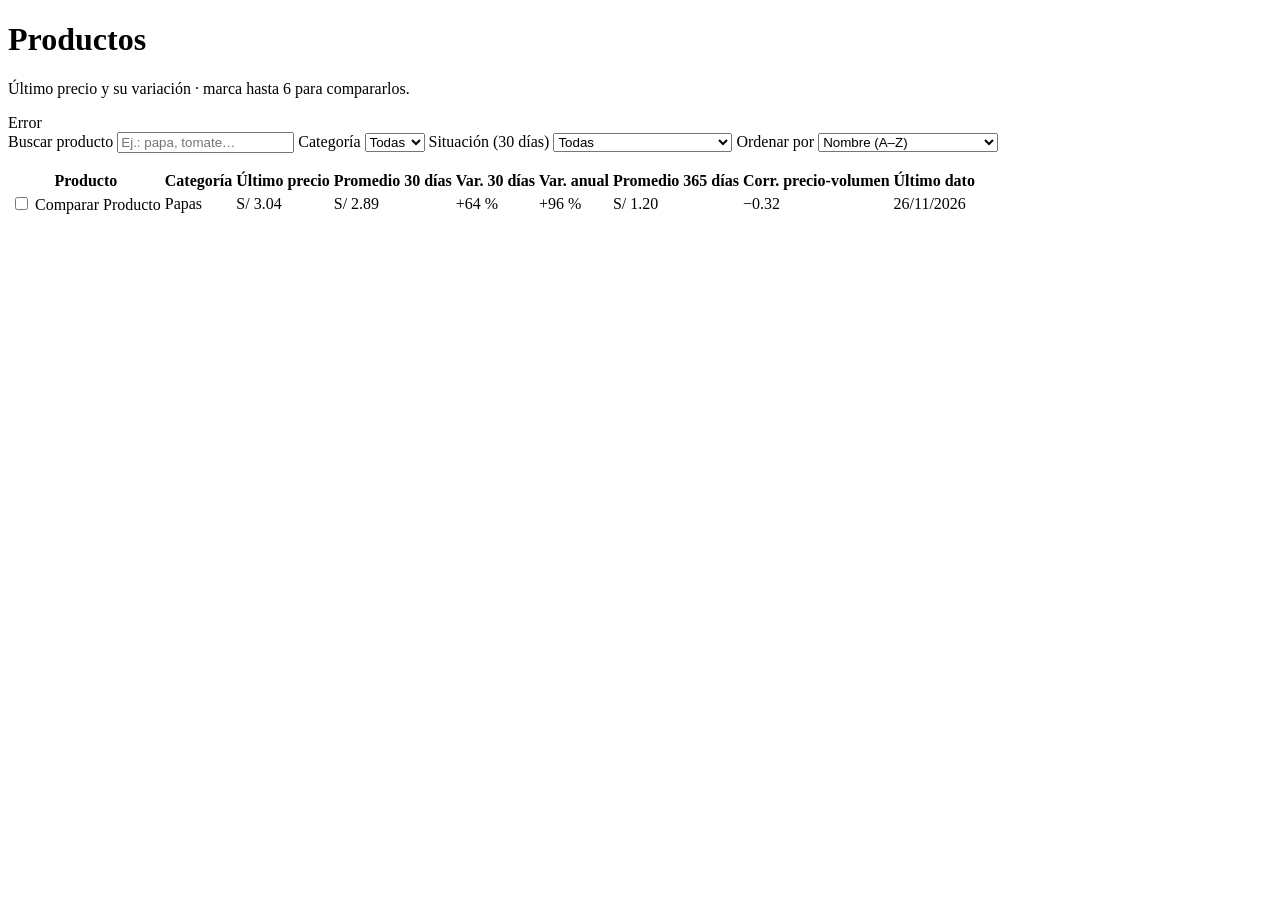
<file: smartprice-app/src/main/resources/templates/products/list.html>
<!DOCTYPE html>
<html lang="es" xmlns:th="http://www.thymeleaf.org">
<head th:replace="~{fragments/layout :: head('Productos')}"></head>
<body>
<header th:replace="~{fragments/layout :: header}"></header>

<main id="main">
    <div class="page-head">
        <h1>Productos</h1>
        <p>Último precio y su variación · marca hasta 6 para compararlos.</p>
    </div>

    <div class="notice error" th:if="${error}" th:text="${error}">Error</div>

    <div class="filters" id="product-filters">
        <label>Buscar producto
            <input type="search" id="product-search" placeholder="Ej.: papa, tomate…" autocomplete="off">
        </label>
        <label>Categoría
            <select id="f-category">
                <option value="">Todas</option>
                <option th:each="c : ${categories}" th:value="${c.key()}" th:text="${c.label()}">Papas</option>
            </select>
        </label>
        <label>Situación (30 días)
            <select id="f-situation">
                <option value="">Todas</option>
                <option value="up">Más caros (+5 % o más)</option>
                <option value="STRONG_RISE">Alza fuerte (+20 % o más)</option>
                <option value="STABLE">Estables</option>
                <option value="down">Más baratos (−5 % o más)</option>
            </select>
        </label>
        <label>Ordenar por
            <select id="f-sort">
                <option value="name">Nombre (A–Z)</option>
                <option value="var30-desc">Mayor subida en 30 días</option>
                <option value="var30-asc">Mayor bajada en 30 días</option>
                <option value="yoy-desc">Más caro que hace un año</option>
                <option value="last-desc">Precio más alto</option>
                <option value="last-asc">Precio más bajo</option>
            </select>
        </label>
        <p class="muted filter-count" id="product-count" aria-live="polite"></p>
    </div>

    <section class="card">
        <div class="table-wrap">
            <table id="products-table">
                <thead>
                <tr>
                    <th>Producto</th>
                    <th class="opt">Categoría</th>
                    <th class="num">Último precio</th>
                    <th class="num">Promedio 30 días</th>
                    <th class="num">Var. 30 días</th>
                    <th class="num">Var. anual</th>
                    <th class="num opt">Promedio 365 días</th>
                    <th class="num opt">Corr. precio-volumen</th>
                    <th class="opt">Último dato</th>
                </tr>
                </thead>
                <tbody>
                <tr th:each="r : ${rows}" th:with="s=${r.summary()}"
                    th:data-name="${#strings.toLowerCase(s.productName())}"
                    th:data-category="${r.category().key()}" th:data-sit="${r.situation().name()}"
                    th:data-var30="${s.varPct30d()}" th:data-yoy="${s.varPctYoy()}" th:data-last="${s.lastPrice()}">
                    <td class="product-cell">
                        <label class="cmp" th:title="'Marcar ' + ${s.productName()} + ' para comparar'">
                            <input type="checkbox" class="cmp-box" th:value="${s.productName()}">
                            <span class="sr-only" th:text="'Comparar ' + ${s.productName()}">Comparar</span>
                        </label>
                        <a th:href="@{/product(name=${s.productName()})}" th:text="${s.productName()}">Producto</a>
                    </td>
                    <td class="muted" th:text="${r.category().label()}">Papas</td>
                    <td class="num" th:text="${@fmt.soles(s.lastPrice())}">S/ 3.04</td>
                    <td class="num" th:text="${@fmt.soles(s.avg30d())}">S/ 2.89</td>
                    <td class="num"><span class="delta" th:classappend="${@fmt.tone(s.varPct30d())}"
                                          th:text="${@fmt.pct(s.varPct30d())}">+64 %</span></td>
                    <td class="num"><span class="delta" th:classappend="${@fmt.tone(s.varPctYoy())}"
                                          th:text="${@fmt.pct(s.varPctYoy())}">+96 %</span></td>
                    <td class="num" th:text="${@fmt.soles(s.avg365d())}">S/ 1.20</td>
                    <td class="num" th:text="${@fmt.num(s.corrPriceVolume(), 2)}">−0.32</td>
                    <td class="muted" th:text="${@fmt.date(s.lastDate())}">26/11/2026</td>
                </tr>
                </tbody>
            </table>
        </div>
        <p class="muted" id="no-results" hidden>Ningún producto coincide con los filtros.</p>
    </section>
</main>

<!-- Barra que aparece al marcar productos: lleva al comparador con los elegidos. -->
<div class="compare-bar" id="compare-bar" hidden>
    <span id="compare-count">0 productos</span>
    <button type="button" class="link-btn" id="compare-clear">Quitar selección</button>
    <a class="primary-link" id="compare-go" th:href="@{/compare}">Comparar →</a>
</div>

<footer th:replace="~{fragments/layout :: footer}"></footer>
<script th:inline="javascript">
    (function () {
        var compareUrl = /*[[@{/compare}]]*/ "/compare";
        var MAX = 6;
        var input = document.getElementById("product-search");
        var cat = document.getElementById("f-category");
        var sit = document.getElementById("f-situation");
        var sort = document.getElementById("f-sort");
        var tbody = document.querySelector("#products-table tbody");
        var rows = Array.prototype.slice.call(tbody.querySelectorAll("tr"));
        var empty = document.getElementById("no-results");
        var count = document.getElementById("product-count");

        function norm(s) { return s.normalize("NFD").replace(/[̀-ͯ]/g, "").toLowerCase(); }
        function num(r, k) { var v = parseFloat(r.dataset[k]); return isNaN(v) ? null : v; }

        // Los filtros se leen de la URL (?category=papas&sort=var30-desc) para poder compartirlos.
        var params = new URLSearchParams(location.search);
        if (params.get("category")) cat.value = params.get("category");
        if (params.get("situation")) sit.value = params.get("situation");
        if (params.get("sort")) sort.value = params.get("sort");
        if (params.get("q")) input.value = params.get("q");

        function matchesSituation(r) {
            var s = sit.value, v = r.dataset.sit;
            if (!s) return true;
            if (s === "up") return v === "RISE" || v === "STRONG_RISE";
            if (s === "down") return v === "FALL" || v === "STRONG_FALL";
            return v === s;
        }

        function sorter(a, b) {
            var key = sort.value;
            if (key === "name") return a.dataset.name.localeCompare(b.dataset.name, "es");
            var field = key.split("-")[0], dir = key.split("-")[1] === "desc" ? -1 : 1;
            var va = num(a, field), vb = num(b, field);
            if (va === null && vb === null) return 0;
            if (va === null) return 1;      // sin dato, al final
            if (vb === null) return -1;
            return (va - vb) * dir;
        }

        function apply() {
            var q = norm(input.value.trim());
            var shown = 0;
            rows.sort(sorter).forEach(function (r) {
                var ok = norm(r.dataset.name).indexOf(q) !== -1 && (!cat.value || r.dataset.category === cat.value)
                    && matchesSituation(r);
                r.hidden = !ok;
                if (ok) shown++;
                tbody.appendChild(r);
            });
            empty.hidden = shown !== 0;
            count.textContent = "Mostrando " + shown + " de " + rows.length + " productos";
            var p = new URLSearchParams();
            if (input.value.trim()) p.set("q", input.value.trim());
            if (cat.value) p.set("category", cat.value);
            if (sit.value) p.set("situation", sit.value);
            if (sort.value !== "name") p.set("sort", sort.value);
            history.replaceState(null, "", location.pathname + (p.toString() ? "?" + p : ""));
        }
        input.addEventListener("input", apply);
        [cat, sit, sort].forEach(function (el) { el.addEventListener("change", apply); });
        apply();

        // ---------- marcar productos para comparar ----------
        var bar = document.getElementById("compare-bar");
        var barCount = document.getElementById("compare-count");
        var go = document.getElementById("compare-go");
        var boxes = Array.prototype.slice.call(document.querySelectorAll(".cmp-box"));
        function selected() { return boxes.filter(function (b) { return b.checked; }).map(function (b) { return b.value; }); }
        function updateBar() {
            var sel = selected();
            bar.hidden = sel.length === 0;
            document.body.classList.toggle("has-compare-bar", sel.length > 0);
            barCount.textContent = sel.length + (sel.length === 1 ? " producto marcado" : " productos marcados")
                + (sel.length >= MAX ? " (máximo " + MAX + ")" : "");
            go.href = compareUrl + "?" + sel.map(function (n) { return "products=" + encodeURIComponent(n); }).join("&");
            boxes.forEach(function (b) { b.disabled = !b.checked && sel.length >= MAX; });
        }
        boxes.forEach(function (b) { b.addEventListener("change", updateBar); });
        document.getElementById("compare-clear").addEventListener("click", function () {
            boxes.forEach(function (b) { b.checked = false; });
            updateBar();
        });
    })();
</script>
</body>
</html>
</file>
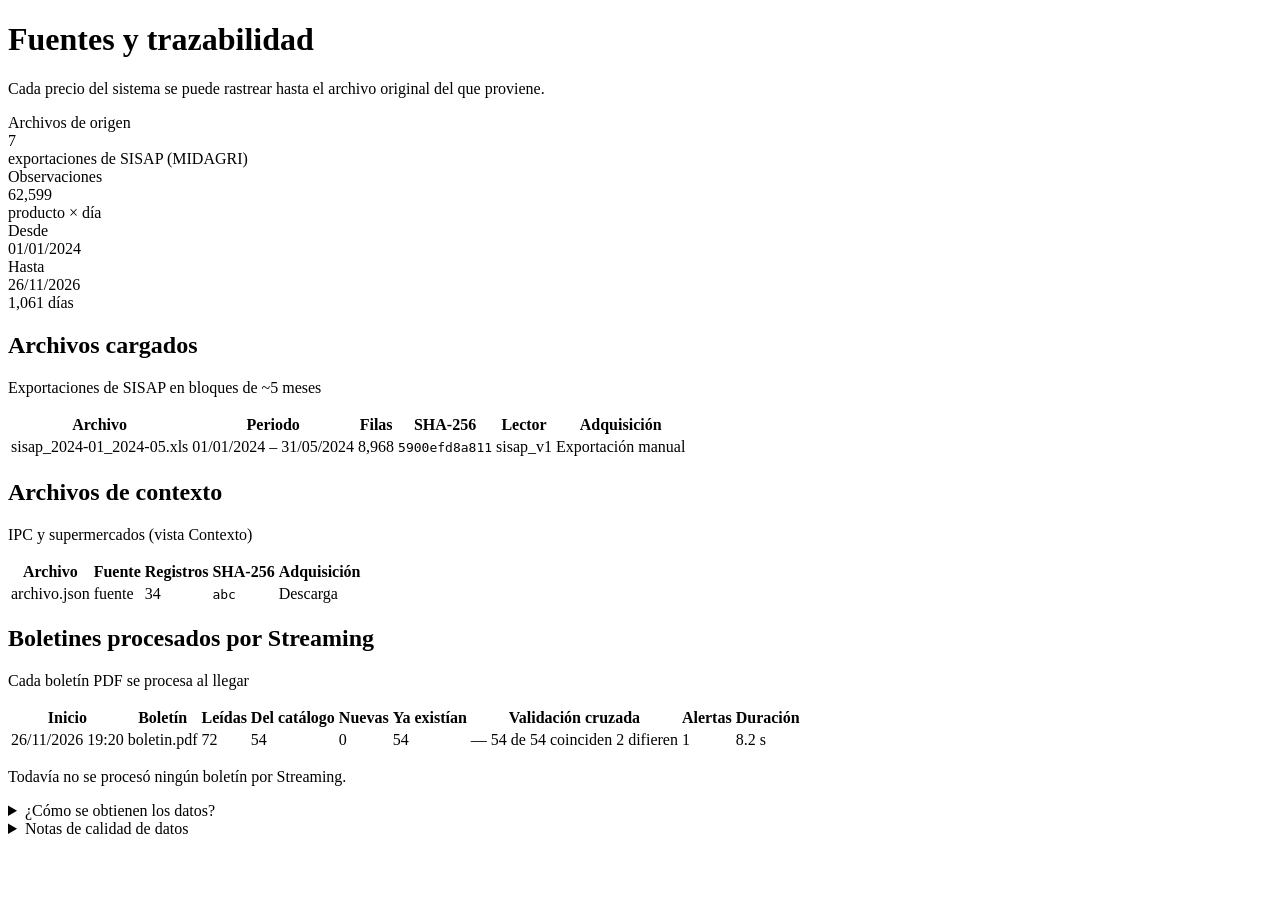
<file: smartprice-app/src/main/resources/templates/sources/list.html>
<!DOCTYPE html>
<html lang="es" xmlns:th="http://www.thymeleaf.org">
<head th:replace="~{fragments/layout :: head('Fuentes')}"></head>
<body>
<header th:replace="~{fragments/layout :: header}"></header>

<main id="main">
    <div class="page-head">
        <h1>Fuentes y trazabilidad</h1>
        <p>Cada precio del sistema se puede rastrear hasta el archivo original del que proviene.</p>
    </div>

    <section class="grid grid-4" aria-label="Cobertura">
        <div class="card stat">
            <div class="label">Archivos de origen</div>
            <div class="value" th:text="${coverage.files().size()}">7</div>
            <div class="note">exportaciones de SISAP (MIDAGRI)</div>
        </div>
        <div class="card stat">
            <div class="label">Observaciones</div>
            <div class="value" th:text="${@fmt.num(coverage.totalRows())}">62,599</div>
            <div class="note">producto × día</div>
        </div>
        <div class="card stat">
            <div class="label">Desde</div>
            <div class="value" th:text="${@fmt.date(coverage.firstDate())}">01/01/2024</div>
        </div>
        <div class="card stat">
            <div class="label">Hasta</div>
            <div class="value" th:text="${@fmt.date(coverage.lastDate())}">26/11/2026</div>
            <div class="note" th:text="${@fmt.num(coverage.days())} + ' días continuos'">1,061 días</div>
        </div>
    </section>

    <section class="card" style="margin-top:16px">
        <h2>Archivos cargados</h2>
        <p class="sub">Exportaciones de SISAP en bloques de ~5 meses</p>
        <div class="table-wrap">
            <table>
                <thead>
                <tr>
                    <th>Archivo</th>
                    <th>Periodo</th>
                    <th class="num">Filas</th>
                    <th>SHA-256</th>
                    <th>Lector</th>
                    <th>Adquisición</th>
                </tr>
                </thead>
                <tbody>
                <tr th:each="f : ${coverage.files()}">
                    <td th:text="${f.fileName()}">sisap_2024-01_2024-05.xls</td>
                    <td th:text="${@fmt.date(f.firstDate())} + ' – ' + ${@fmt.date(f.lastDate())}">01/01/2024 – 31/05/2024</td>
                    <td class="num" th:text="${@fmt.num(f.rows())}">8,968</td>
                    <td><code th:text="${f.shortSha256()}" th:title="${f.sha256()}">5900efd8a811</code></td>
                    <td class="muted" th:text="${f.readerVersion()}">sisap_v1</td>
                    <td class="muted" th:text="${f.acquisitionMethod() == 'manual_export' ? 'Exportación manual' : f.acquisitionMethod()}">Exportación manual</td>
                </tr>
                </tbody>
            </table>
        </div>
    </section>

    <section class="card" style="margin-top:16px" th:unless="${contextFiles.isEmpty()}">
        <h2>Archivos de contexto</h2>
        <p class="sub">IPC y supermercados (vista Contexto)</p>
        <div class="table-wrap">
            <table>
                <thead>
                <tr>
                    <th>Archivo</th>
                    <th>Fuente</th>
                    <th class="num">Registros</th>
                    <th>SHA-256</th>
                    <th>Adquisición</th>
                </tr>
                </thead>
                <tbody>
                <tr th:each="f : ${contextFiles}">
                    <td th:text="${f.fileName()}">archivo.json</td>
                    <td th:text="${f.system() == 'BCRP_INEI' ? 'IPC Lima (INEI, vía API del BCRP)' : (f.system() == 'QHAWARINA' ? 'Qhawarina (supermercados)' : f.system())}">fuente</td>
                    <td class="num" th:text="${@fmt.num(f.rows())}">34</td>
                    <td><code th:text="${f.shortSha256()}" th:title="${f.sha256()}">abc</code></td>
                    <td class="muted" th:text="${f.acquisitionMethod() == 'api_download' ? 'API pública' : 'Descarga pública'}">Descarga</td>
                </tr>
                </tbody>
            </table>
        </div>
    </section>

    <section class="card" style="margin-top:16px">
        <h2>Boletines procesados por Streaming</h2>
        <p class="sub">Cada boletín PDF se procesa al llegar</p>
        <div class="table-wrap" th:unless="${runs.isEmpty()}">
            <table>
                <thead>
                <tr>
                    <th>Inicio</th>
                    <th>Boletín</th>
                    <th class="num">Leídas</th>
                    <th class="num">Del catálogo</th>
                    <th class="num">Nuevas</th>
                    <th class="num">Ya existían</th>
                    <th>Validación cruzada</th>
                    <th class="num">Alertas</th>
                    <th class="num">Duración</th>
                </tr>
                </thead>
                <tbody>
                <tr th:each="r : ${runs}">
                    <td class="muted" th:text="${@fmt.instant(r.startedAt())}">26/11/2026 19:20</td>
                    <td th:text="${#strings.listJoin(r.files(), ', ')}">boletin.pdf</td>
                    <td class="num" th:text="${r.rowsRead()}">72</td>
                    <td class="num" th:text="${r.rowsValid()}">54</td>
                    <td class="num" th:text="${r.rowsNew()}">0</td>
                    <td class="num" th:text="${r.rowsExisting()}">54</td>
                    <td>
                        <span th:if="${r.rowsExisting() == 0}" class="muted">—</span>
                        <span th:if="${r.rowsExisting() > 0 and r.crossCheckPassed()}"
                              th:text="${r.priceMatches()} + ' de ' + ${r.rowsExisting()} + ' coinciden'">54 de 54 coinciden</span>
                        <span th:if="${r.rowsExisting() > 0 and !r.crossCheckPassed()}" class="sev sev-HIGH"
                              th:text="${r.priceMismatches()} + ' difieren'">2 difieren</span>
                    </td>
                    <td class="num" th:text="${r.alertsGenerated()}">1</td>
                    <td class="num muted" th:text="${@fmt.num(r.durationMs() / 1000.0, 1)} + ' s'">8.2 s</td>
                </tr>
                </tbody>
            </table>
        </div>
        <p class="muted" th:if="${runs.isEmpty()}">Todavía no se procesó ningún boletín por Streaming.</p>
    </section>

    <section class="grid grid-2" style="margin-top:16px">
        <div class="card more-card">
            <details class="more">
                <summary>¿Cómo se obtienen los datos?</summary>
                <ol class="help-list">
                    <li>SISAP → CSV largo (<code>sisap-to-csv</code>).</li>
                    <li>Carga en MongoDB con Spark (<code>load-sisap</code>).</li>
                    <li>Indicadores y alertas (<code>batch-analytics</code>).</li>
                    <li>Boletines nuevos por Streaming (<code>stream-prices</code>).</li>
                    <li>La web solo lee los resultados.</li>
                </ol>
            </details>
        </div>
        <div class="card more-card">
            <details class="more">
                <summary>Notas de calidad de datos</summary>
                <ul class="help-list">
                    <li>Precios <strong>mayoristas</strong>, no al consumidor.</li>
                    <li>Papa Blanca = Papa Yungay en 1 059 de 1 061 días.</li>
                    <li>SISAP y el PDF del 06/11/2026 coinciden en 54 de 54.</li>
                    <li>SISAP tenía el TLS vencido: descarga manual.</li>
                </ul>
            </details>
        </div>
    </section>
</main>

<footer th:replace="~{fragments/layout :: footer}"></footer>
</body>
</html>
</file>
